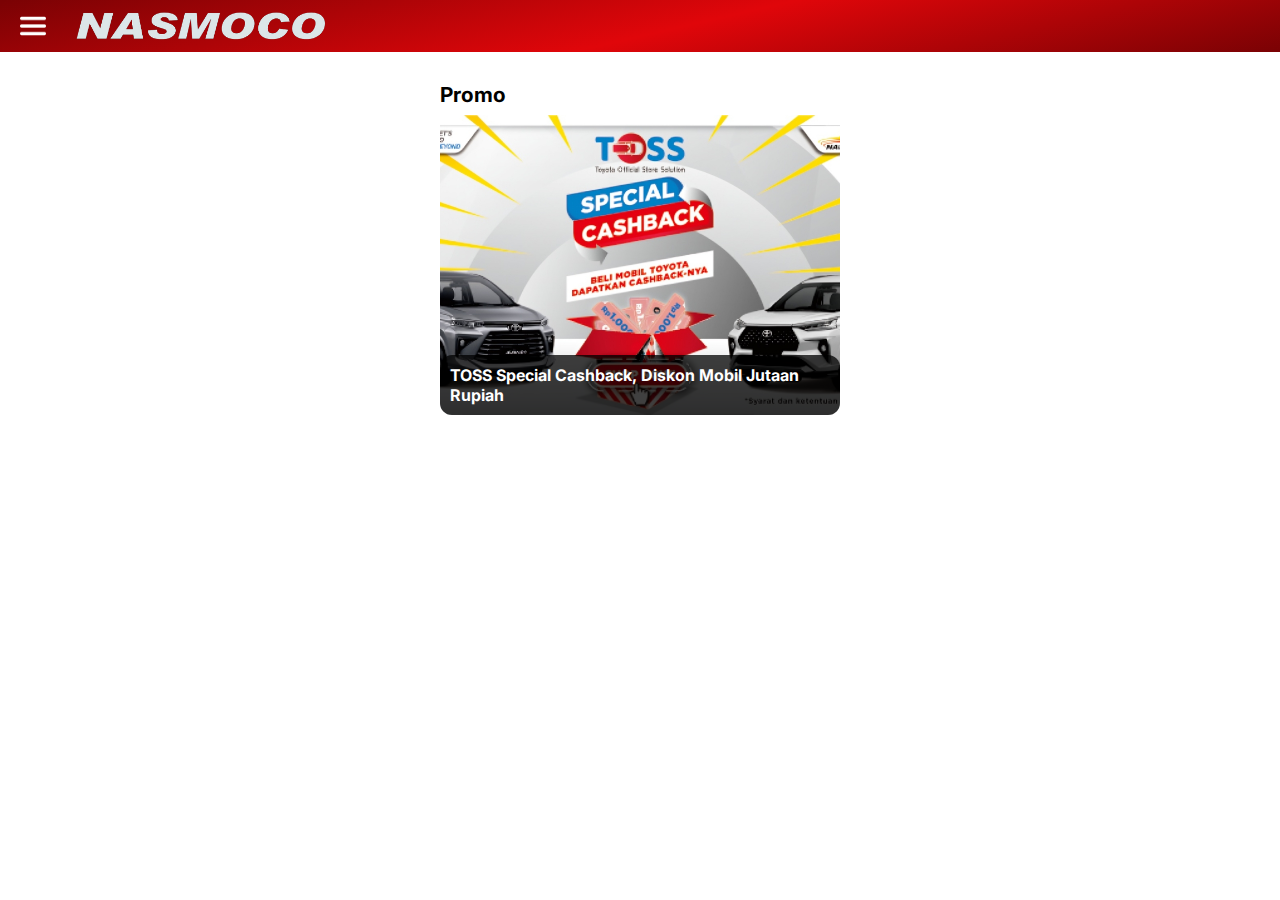
<file: index.html>
<!DOCTYPE html>
<html lang="en">

<head>
    <meta charset="UTF-8">
    <meta name="viewport" content="width=device-width, initial-scale=1.0">
    <script src="https://ajax.googleapis.com/ajax/libs/jquery/3.6.1/jquery.min.js"></script>
    <link rel="stylesheet" href="https://fonts.googleapis.com/css?family=Inter">
    <link rel="shortcut icon" href="asset/nasmoco-icon.jpg" type="image/x-icon">
    <link rel="stylesheet" href="css/main.css">
    <link rel="stylesheet" href="css/index.css">
    <title>Halaman Utama</title>
</head>

<body>

    <!-- NAV & TOP BAR -->
    <div class="top-bar">
        <img class="icon-top-bar" id="btn-nav" src="asset/icon/menu.png" alt="icon">
        <img class="logo-top-bar" src="asset/logo-nasmoco-white.png" alt="logo-nasmoco-white">
    </div>

    <div id="nav-wrapper">
        <nav id="nav">
            <div class="nav-banner">
                <h4>John Doe</h4>
            </div>
            <div class="nav-button-wrap">
                <a href="index.html">
                    <img src="asset/icon/home.png" alt="icon">
                    <h5>Halaman Utama</h5>
                </a>
                <a href="berita.html">
                    <img src="asset/icon/newspaper.png" alt="icon">
                    <h5>Berita Nasmoco</h5>
                </a>
                <a href="penjualan.html">
                    <img src="asset/icon/shop.png" alt="icon">
                    <h5>Penjualan</h5>
                </a>
                <a href="bengkel.html">
                    <img src="asset/icon/tools.png" alt="icon">
                    <h5>Bengkel</h5>
                </a>
            </div>
            <div class="nav-button-wrap">
                <h4>Kotak Masuk</h4>
                <a href="#">
                    <img src="asset/icon/comment-alt.png" alt="icon">
                    <h5>Inbox Notifikasi</h5>
                </a>
                <a href="#">
                    <img src="asset/icon/car.png" alt="icon">
                    <h5>Booking</h5>
                </a>
                <a href="#">
                    <img src="asset/icon/wrench-alt.png" alt="icon">
                    <h5>Progress Servis</h5>
                </a>
                <a href="#">
                    <img src="asset/icon/tags.png" alt="icon">
                    <h5>Pengingat Promo</h5>
                </a>
                <a href="#">
                    <img src="asset/icon/time-past.png" alt="icon">
                    <h5>Pengingat Servis</h5>
                </a>
                <a href="#">
                    <img src="asset/icon/book.png" alt="icon">
                    <h5>Ulasan</h5>
                </a>
            </div>
            <div class="nav-button-wrap">
                <h4>Kamus Toyota</h4>
                <a href="sales.html">
                    <img src="asset/icon/book-alt.png" alt="icon">
                    <h5>Sales</h5>
                </a>
                <a href="after-sales.html">
                    <img src="asset/icon/book-alt.png" alt="icon">
                    <h5>After Sales</h5>
                </a>
            </div>
            <div class="nav-button-wrap">
                <a href="#">
                    <img src="asset/icon/share.png" alt="icon">
                    <h5>Media Sosial</h5>
                </a>
            </div>
            <div class="nav-button-wrap">
                <a href="#">
                    <img src="asset/icon/settings.png" alt="icon">
                    <h5>Pengaturan</h5>
                </a>
            </div>
            <div class="nav-button-wrap">
                <a href="#">
                    <img src="asset/icon/exit.png" alt="icon">
                    <h5>Keluar</h5>
                </a>
            </div>
        </nav>
    </div>
<!-- END NAV & TOP BAR -->

    <div class="content">
        <div class="title-banner">
            <h3>Promo</h3>
        </div>
        <div class="banner" style="background-image: url('asset/promo.png');">
            <h4>TOSS Special Cashback, Diskon Mobil Jutaan Rupiah</h4>
        </div>
    </div>



    <script src="js/script.js"></script>
</body>

</html>
</file>
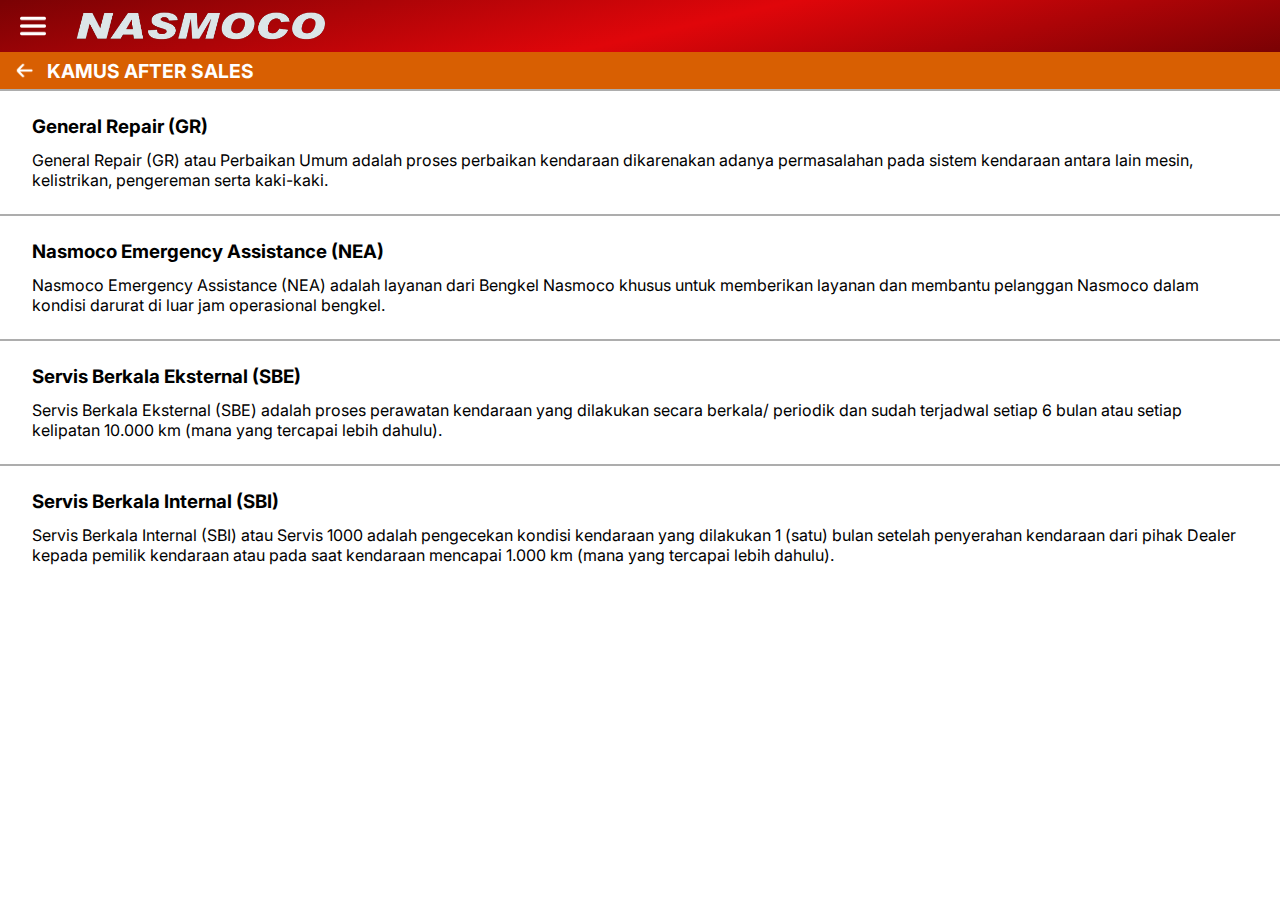
<file: after-sales.html>
<!DOCTYPE html>
<html lang="en">

<head>
    <meta charset="UTF-8">
    <meta name="viewport" content="width=device-width, initial-scale=1.0">
    <script src="https://ajax.googleapis.com/ajax/libs/jquery/3.6.1/jquery.min.js"></script>
    <link rel="stylesheet" href="https://fonts.googleapis.com/css?family=Inter">
    <link rel="shortcut icon" href="asset/nasmoco-icon.jpg" type="image/x-icon">
    <link rel="stylesheet" href="css/main.css">
    <link rel="stylesheet" href="css/sales.css">
    <title>Kamus After Sales</title>
</head>

<body>

    <!-- ====== NAV & TOP BAR ======= -->
    <div class="top-bar">
        <img class="icon-top-bar" id="btn-nav" src="asset/icon/menu.png" alt="icon">
        <img class="logo-top-bar" src="asset/logo-nasmoco-white.png" alt="logo-nasmoco-white">
    </div>
    <div class="button-back">
        <a href="index.html"><img src="asset/icon/arrow-left.png" alt="icon"></a>
        <h3>KAMUS AFTER SALES</h3>
    </div>

    <div id="nav-wrapper">
        <nav id="nav">
            <div class="nav-banner">
                <h4>John Doe</h4>
            </div>
            <div class="nav-button-wrap">
                <a href="index.html">
                    <img src="asset/icon/home.png" alt="icon">
                    <h5>Daftar Harga</h5>
                </a>
                <a href="berita.html">
                    <img src="asset/icon/newspaper.png" alt="icon">
                    <h5>Berita Nasmoco</h5>
                </a>
                <a href="penjualan.html">
                    <img src="asset/icon/shop.png" alt="icon">
                    <h5>Penjualan</h5>
                </a>
                <a href="bengkel.html">
                    <img src="asset/icon/tools.png" alt="icon">
                    <h5>Bengkel</h5>
                </a>
            </div>
            <div class="nav-button-wrap">
                <h4>Kotak Masuk</h4>
                <a href="#">
                    <img src="asset/icon/comment-alt.png" alt="icon">
                    <h5>Inbox Notifikasi</h5>
                </a>
                <a href="#">
                    <img src="asset/icon/car.png" alt="icon">
                    <h5>Booking</h5>
                </a>
                <a href="#">
                    <img src="asset/icon/wrench-alt.png" alt="icon">
                    <h5>Progress Servis</h5>
                </a>
                <a href="#">
                    <img src="asset/icon/tags.png" alt="icon">
                    <h5>Pengingat Promo</h5>
                </a>
                <a href="#">
                    <img src="asset/icon/time-past.png" alt="icon">
                    <h5>Pengingat Servis</h5>
                </a>
                <a href="#">
                    <img src="asset/icon/book.png" alt="icon">
                    <h5>Ulasan</h5>
                </a>
            </div>
            <div class="nav-button-wrap">
                <h4>Kamus Toyota</h4>
                <a href="sales.html">
                    <img src="asset/icon/book-alt.png" alt="icon">
                    <h5>Sales</h5>
                </a>
                <a href="after-sales.html">
                    <img src="asset/icon/book-alt.png" alt="icon">
                    <h5>After Sales</h5>
                </a>
            </div>
            <div class="nav-button-wrap">
                <a href="#">
                    <img src="asset/icon/share.png" alt="icon">
                    <h5>Media Sosial</h5>
                </a>
            </div>
            <div class="nav-button-wrap">
                <a href="#">
                    <img src="asset/icon/settings.png" alt="icon">
                    <h5>Pengaturan</h5>
                </a>
            </div>
            <div class="nav-button-wrap">
                <a href="#">
                    <img src="asset/icon/exit.png" alt="icon">
                    <h5>Keluar</h5>
                </a>
            </div>
        </nav>
    </div>
    <!-- ======= END NAV & TOP BAR ======= -->

    <div>
        <div class="info-wrap">
            <h3>General Repair (GR)</h3>
            <p>General Repair (GR) atau Perbaikan Umum adalah proses perbaikan kendaraan dikarenakan adanya permasalahan pada sistem kendaraan antara lain mesin, kelistrikan, pengereman serta kaki-kaki.</p>
        </div>
        <div class="info-wrap">
            <h3>Nasmoco Emergency Assistance (NEA)</h3>
            <p>Nasmoco Emergency Assistance (NEA) adalah layanan dari Bengkel Nasmoco khusus untuk memberikan layanan dan membantu pelanggan Nasmoco dalam kondisi darurat di luar jam operasional bengkel.</p>
        </div>
        <div class="info-wrap">
            <h3>Servis Berkala Eksternal (SBE)</h3>
            <p>Servis Berkala Eksternal (SBE) adalah proses perawatan kendaraan yang dilakukan secara berkala/ periodik dan sudah terjadwal setiap 6 bulan atau setiap kelipatan 10.000 km (mana yang tercapai lebih dahulu).</p>
        </div>
        <div class="info-wrap">
            <h3>Servis Berkala Internal (SBI)</h3>
            <p>Servis Berkala Internal (SBI) atau Servis 1000 adalah pengecekan kondisi kendaraan yang dilakukan 1 (satu) bulan setelah penyerahan kendaraan dari pihak Dealer kepada pemilik kendaraan atau pada saat kendaraan mencapai 1.000 km (mana yang tercapai lebih dahulu).</p>
        </div>
    </div>



    <script src="js/script.js"></script>
</body>

</html>
</file>
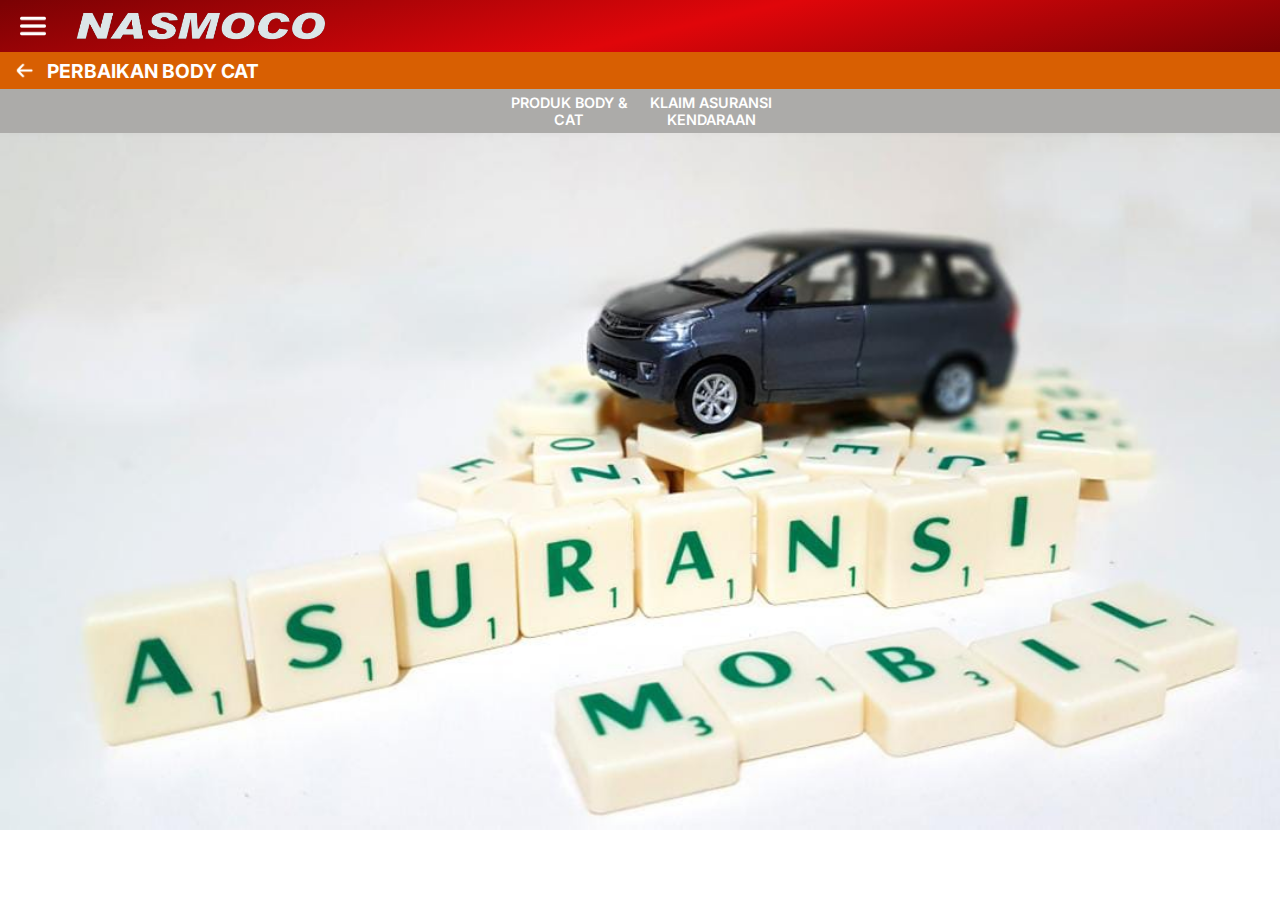
<file: asuransi.html>
<!DOCTYPE html>
<html lang="en">

<head>
    <meta charset="UTF-8">
    <meta name="viewport" content="width=device-width, initial-scale=1.0">
    <script src="https://ajax.googleapis.com/ajax/libs/jquery/3.6.1/jquery.min.js"></script>
    <link rel="stylesheet" href="https://fonts.googleapis.com/css?family=Inter">
    <link rel="shortcut icon" href="asset/nasmoco-icon.jpg" type="image/x-icon">
    <link rel="stylesheet" href="css/main.css">
    <link rel="stylesheet" href="css/perbaikan-body-cat.css">
    <title>Asuransi Kendaraan</title>
</head>

<body>

    <!-- ====== NAV & TOP BAR ======= -->
    <div class="top-bar">
        <img class="icon-top-bar" id="btn-nav" src="asset/icon/menu.png" alt="icon">
        <img class="logo-top-bar" src="asset/logo-nasmoco-white.png" alt="logo-nasmoco-white">
    </div>
    <div class="button-back">
        <a href="bengkel.html"><img src="asset/icon/arrow-left.png" alt="icon"></a>
        <h3>PERBAIKAN BODY CAT</h3>
    </div>
    <div class="menu-wrap">
        <a href="perbaikan-body-cat.html">PRODUK BODY & CAT</a>
        <a href="asuransi.html">KLAIM ASURANSI KENDARAAN</a>
    </div>

    <div id="nav-wrapper">
        <nav id="nav">
            <div class="nav-banner">
                <h4>John Doe</h4>
            </div>
            <div class="nav-button-wrap">
                <a href="index.html">
                    <img src="asset/icon/home.png" alt="icon">
                    <h5>Daftar Harga</h5>
                </a>
                <a href="berita.html">
                    <img src="asset/icon/newspaper.png" alt="icon">
                    <h5>Berita Nasmoco</h5>
                </a>
                <a href="penjualan.html">
                    <img src="asset/icon/shop.png" alt="icon">
                    <h5>Penjualan</h5>
                </a>
                <a href="bengkel.html">
                    <img src="asset/icon/tools.png" alt="icon">
                    <h5>Bengkel</h5>
                </a>
            </div>
            <div class="nav-button-wrap">
                <h4>Kotak Masuk</h4>
                <a href="#">
                    <img src="asset/icon/comment-alt.png" alt="icon">
                    <h5>Inbox Notifikasi</h5>
                </a>
                <a href="#">
                    <img src="asset/icon/car.png" alt="icon">
                    <h5>Booking</h5>
                </a>
                <a href="#">
                    <img src="asset/icon/wrench-alt.png" alt="icon">
                    <h5>Progress Servis</h5>
                </a>
                <a href="#">
                    <img src="asset/icon/tags.png" alt="icon">
                    <h5>Pengingat Promo</h5>
                </a>
                <a href="#">
                    <img src="asset/icon/time-past.png" alt="icon">
                    <h5>Pengingat Servis</h5>
                </a>
                <a href="#">
                    <img src="asset/icon/book.png" alt="icon">
                    <h5>Ulasan</h5>
                </a>
            </div>
            <div class="nav-button-wrap">
                <h4>Kamus Toyota</h4>
                <a href="sales.html">
                    <img src="asset/icon/book-alt.png" alt="icon">
                    <h5>Sales</h5>
                </a>
                <a href="after-sales.html">
                    <img src="asset/icon/book-alt.png" alt="icon">
                    <h5>After Sales</h5>
                </a>
            </div>
            <div class="nav-button-wrap">
                <a href="#">
                    <img src="asset/icon/share.png" alt="icon">
                    <h5>Media Sosial</h5>
                </a>
            </div>
            <div class="nav-button-wrap">
                <a href="#">
                    <img src="asset/icon/settings.png" alt="icon">
                    <h5>Pengaturan</h5>
                </a>
            </div>
            <div class="nav-button-wrap">
                <a href="#">
                    <img src="asset/icon/exit.png" alt="icon">
                    <h5>Keluar</h5>
                </a>
            </div>
        </nav>
    </div>
    <!-- ======= END NAV & TOP BAR ======= -->

    <div>
            <img class="banner" src="asset/banner-asuransi.jpg" alt="banner">
    </div>



    <script src="js/script.js"></script>
</body>

</html>
</file>
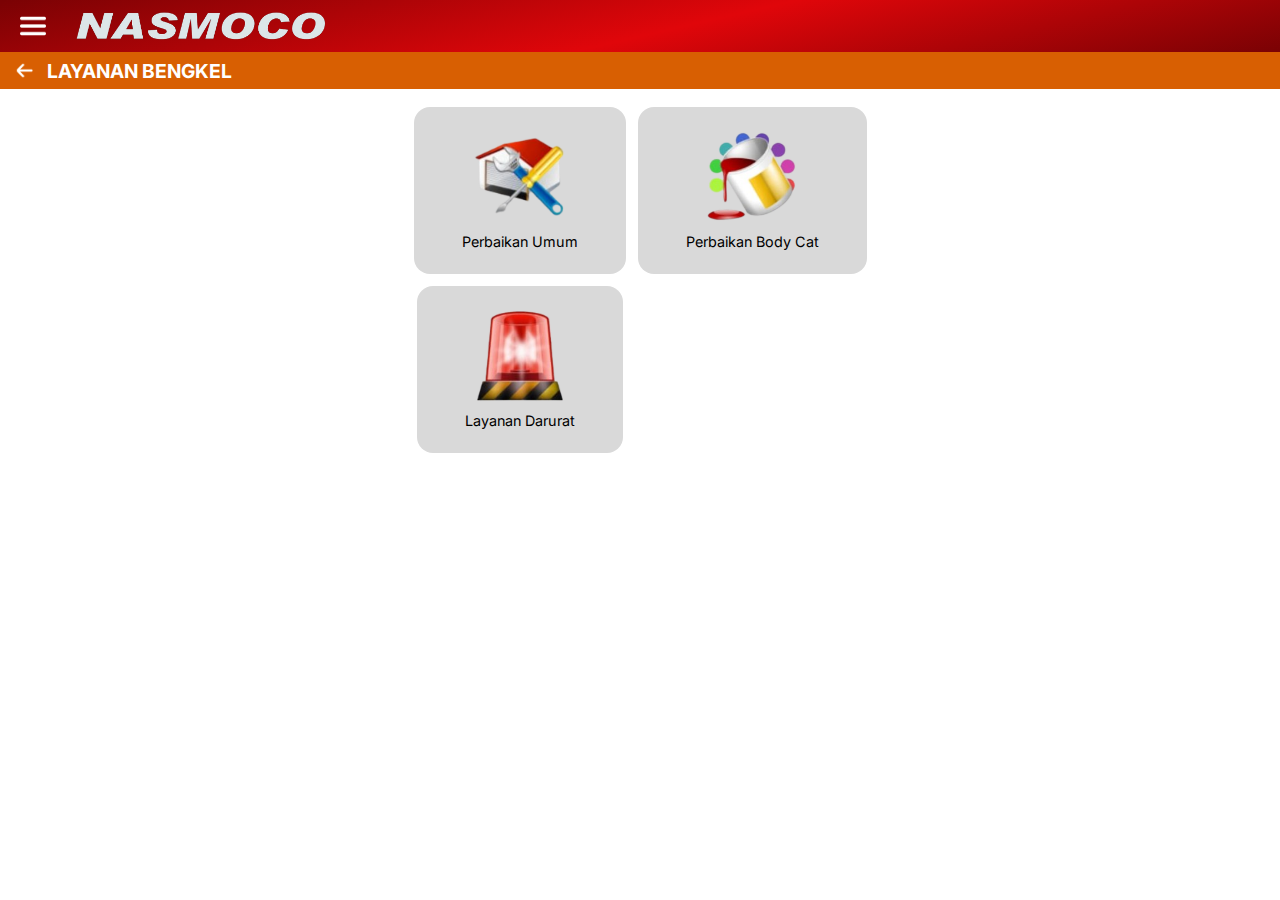
<file: bengkel.html>
<!DOCTYPE html>
<html lang="en">

<head>
    <meta charset="UTF-8">
    <meta name="viewport" content="width=device-width, initial-scale=1.0">
    <script src="https://ajax.googleapis.com/ajax/libs/jquery/3.6.1/jquery.min.js"></script>
    <link rel="stylesheet" href="https://fonts.googleapis.com/css?family=Inter">
    <link rel="shortcut icon" href="asset/nasmoco-icon.jpg" type="image/x-icon">
    <link rel="stylesheet" href="css/main.css">
    <link rel="stylesheet" href="css/bengkel.css">
    <title>Bengkel</title>
</head>

<body>

    <!-- NAV & TOP BAR -->
        <div class="top-bar">
            <img class="icon-top-bar" id="btn-nav" src="asset/icon/menu.png" alt="icon">
            <img class="logo-top-bar" src="asset/logo-nasmoco-white.png" alt="logo-nasmoco-white">
        </div>
        <div class="button-back">
            <a href="index.html"><img src="asset/icon/arrow-left.png" alt="icon"></a>
            <h3>LAYANAN BENGKEL</h3>
        </div>

        <div id="nav-wrapper">
            <nav id="nav">
                <div class="nav-banner">
                    <h4>John Doe</h4>
                </div>
                <div class="nav-button-wrap">
                    <a href="index.html">
                        <img src="asset/icon/home.png" alt="icon">
                        <h5>Halaman Utama</h5>
                    </a>
                    <a href="berita.html">
                        <img src="asset/icon/newspaper.png" alt="icon">
                        <h5>Berita Nasmoco</h5>
                    </a>
                    <a href="penjualan.html">
                        <img src="asset/icon/shop.png" alt="icon">
                        <h5>Penjualan</h5>
                    </a>
                    <a href="bengkel.html">
                        <img src="asset/icon/tools.png" alt="icon">
                        <h5>Bengkel</h5>
                    </a>
                </div>
                <div class="nav-button-wrap">
                    <h4>Kotak Masuk</h4>
                    <a href="#">
                        <img src="asset/icon/comment-alt.png" alt="icon">
                        <h5>Inbox Notifikasi</h5>
                    </a>
                    <a href="#">
                        <img src="asset/icon/car.png" alt="icon">
                        <h5>Booking</h5>
                    </a>
                    <a href="#">
                        <img src="asset/icon/wrench-alt.png" alt="icon">
                        <h5>Progress Servis</h5>
                    </a>
                    <a href="#">
                        <img src="asset/icon/tags.png" alt="icon">
                        <h5>Pengingat Promo</h5>
                    </a>
                    <a href="#">
                        <img src="asset/icon/time-past.png" alt="icon">
                        <h5>Pengingat Servis</h5>
                    </a>
                    <a href="#">
                        <img src="asset/icon/book.png" alt="icon">
                        <h5>Ulasan</h5>
                    </a>
                </div>
                <div class="nav-button-wrap">
                    <h4>Kamus Toyota</h4>
                    <a href="sales.html">
                        <img src="asset/icon/book-alt.png" alt="icon">
                        <h5>Sales</h5>
                    </a>
                    <a href="after-sales.html">
                        <img src="asset/icon/book-alt.png" alt="icon">
                        <h5>After Sales</h5>
                    </a>
                </div>
                <div class="nav-button-wrap">
                    <a href="#">
                        <img src="asset/icon/share.png" alt="icon">
                        <h5>Media Sosial</h5>
                    </a>
                </div>
                <div class="nav-button-wrap">
                    <a href="#">
                        <img src="asset/icon/settings.png" alt="icon">
                        <h5>Pengaturan</h5>
                    </a>
                </div>
                <div class="nav-button-wrap">
                    <a href="#">
                        <img src="asset/icon/exit.png" alt="icon">
                        <h5>Keluar</h5>
                    </a>
                </div>
            </nav>
        </div>
    <!-- END NAV & TOP BAR -->
    
        <!-- CONTENT -->
        
        <div class="button-pack">
            <a href="perbaikan-umum.html">
                <img src="asset/icon/perbaikan.png" alt="icon">
                <h4>Perbaikan Umum</h4>
            </a>
            <a href="perbaikan-body-cat.html">
                <img src="asset/icon/bodycat.png" alt="icon">
                <h4>Perbaikan Body Cat</h4>
            </a>
            <a href="#">
                <img src="asset/icon/darurat.png" alt="icon">
                <h4>Layanan Darurat</h4>
            </a>
        </div>
        
        <!-- END CONTENT -->
        

    <script src="js/script.js"></script>
</body>

</html>
</file>
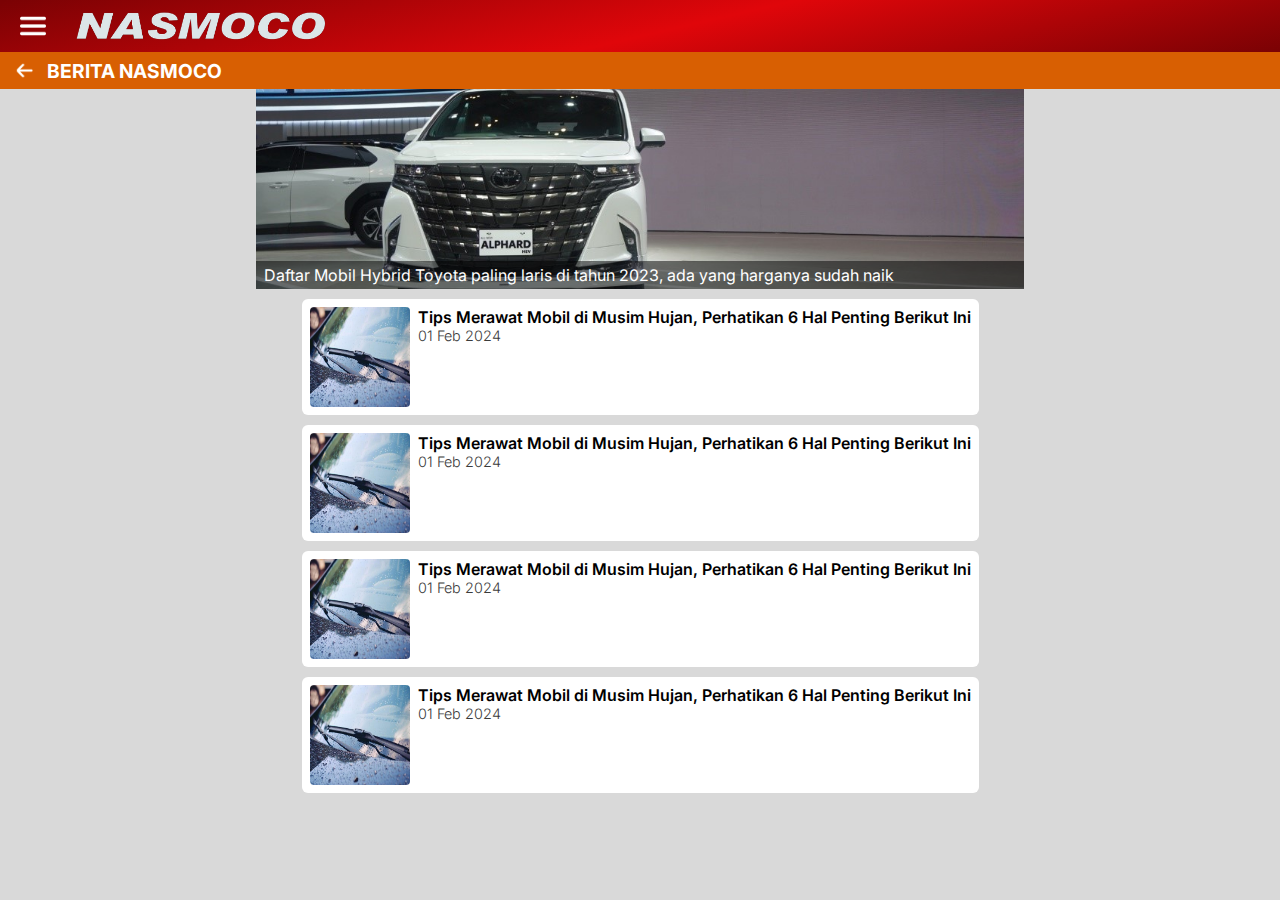
<file: berita.html>
<!DOCTYPE html>
<html lang="en">

<head>
    <meta charset="UTF-8">
    <meta name="viewport" content="width=device-width, initial-scale=1.0">
    <script src="https://ajax.googleapis.com/ajax/libs/jquery/3.6.1/jquery.min.js"></script>
    <link rel="stylesheet" href="https://fonts.googleapis.com/css?family=Inter">
    <link rel="shortcut icon" href="asset/nasmoco-icon.jpg" type="image/x-icon">
    <link rel="stylesheet" href="css/main.css">
    <link rel="stylesheet" href="css/berita.css">
    <title>Berita Nasmoco</title>
</head>

<body>

    <!-- NAV & TOP BAR -->
    <div class="top-bar">
        <img class="icon-top-bar" id="btn-nav" src="asset/icon/menu.png" alt="icon">
        <img class="logo-top-bar" src="asset/logo-nasmoco-white.png" alt="logo-nasmoco-white">
    </div>
    <div class="button-back">
        <a href="index.html"><img src="asset/icon/arrow-left.png" alt="icon"></a>
        <h3>BERITA NASMOCO</h3>
    </div>

    <div id="nav-wrapper">
        <nav id="nav">
            <div class="nav-banner">
                <h4>John Doe</h4>
            </div>
            <div class="nav-button-wrap">
                <a href="index.html">
                    <img src="asset/icon/home.png" alt="icon">
                    <h5>Halaman Utama</h5>
                </a>
                <a href="berita.html">
                    <img src="asset/icon/newspaper.png" alt="icon">
                    <h5>Berita Nasmoco</h5>
                </a>
                <a href="penjualan.html">
                    <img src="asset/icon/shop.png" alt="icon">
                    <h5>Penjualan</h5>
                </a>
                <a href="bengkel.html">
                    <img src="asset/icon/tools.png" alt="icon">
                    <h5>Bengkel</h5>
                </a>
            </div>
            <div class="nav-button-wrap">
                <h4>Kotak Masuk</h4>
                <a href="#">
                    <img src="asset/icon/comment-alt.png" alt="icon">
                    <h5>Inbox Notifikasi</h5>
                </a>
                <a href="#">
                    <img src="asset/icon/car.png" alt="icon">
                    <h5>Booking</h5>
                </a>
                <a href="#">
                    <img src="asset/icon/wrench-alt.png" alt="icon">
                    <h5>Progress Servis</h5>
                </a>
                <a href="#">
                    <img src="asset/icon/tags.png" alt="icon">
                    <h5>Pengingat Promo</h5>
                </a>
                <a href="#">
                    <img src="asset/icon/time-past.png" alt="icon">
                    <h5>Pengingat Servis</h5>
                </a>
                <a href="#">
                    <img src="asset/icon/book.png" alt="icon">
                    <h5>Ulasan</h5>
                </a>
            </div>
            <div class="nav-button-wrap">
                <h4>Kamus Toyota</h4>
                <a href="sales.html">
                    <img src="asset/icon/book-alt.png" alt="icon">
                    <h5>Sales</h5>
                </a>
                <a href="after-sales.html">
                    <img src="asset/icon/book-alt.png" alt="icon">
                    <h5>After Sales</h5>
                </a>
            </div>
            <div class="nav-button-wrap">
                <a href="#">
                    <img src="asset/icon/share.png" alt="icon">
                    <h5>Media Sosial</h5>
                </a>
            </div>
            <div class="nav-button-wrap">
                <a href="#">
                    <img src="asset/icon/settings.png" alt="icon">
                    <h5>Pengaturan</h5>
                </a>
            </div>
            <div class="nav-button-wrap">
                <a href="#">
                    <img src="asset/icon/exit.png" alt="icon">
                    <h5>Keluar</h5>
                </a>
            </div>
        </nav>
    </div>
    <!-- END NAV & TOP BAR -->

    <!-- CONTENT -->

    <div class="content">

        <div class="banner" style="background-image: url('asset/banner-berita.jpg');">
            <h4>Daftar Mobil Hybrid Toyota paling laris di tahun 2023, ada yang harganya sudah naik</h4>
        </div>

        <div class="berita-wrap">
            <a href="view-berita.html" class="berita">
                <img src="asset/berita1.jpg" alt="thumbnail">
                <div>
                    <h4>Tips Merawat Mobil di Musim Hujan, Perhatikan 6 Hal Penting Berikut Ini</h4>
                    <h6>01 Feb 2024</h6>
                </div>
            </a>

            <a href="view-berita.html" class="berita">
                <img src="asset/berita1.jpg" alt="thumbnail">
                <div>
                    <h4>Tips Merawat Mobil di Musim Hujan, Perhatikan 6 Hal Penting Berikut Ini</h4>
                    <h6>01 Feb 2024</h6>
                </div>
            </a>

            <a href="view-berita.html" class="berita">
                <img src="asset/berita1.jpg" alt="thumbnail">
                <div>
                    <h4>Tips Merawat Mobil di Musim Hujan, Perhatikan 6 Hal Penting Berikut Ini</h4>
                    <h6>01 Feb 2024</h6>
                </div>
            </a>

            <a href="view-berita.html" class="berita">
                <img src="asset/berita1.jpg" alt="thumbnail">
                <div>
                    <h4>Tips Merawat Mobil di Musim Hujan, Perhatikan 6 Hal Penting Berikut Ini</h4>
                    <h6>01 Feb 2024</h6>
                </div>
            </a>
        </div>

    </div>

    <!-- END CONTENT -->


    <script src="js/script.js"></script>
</body>

</html>
</file>
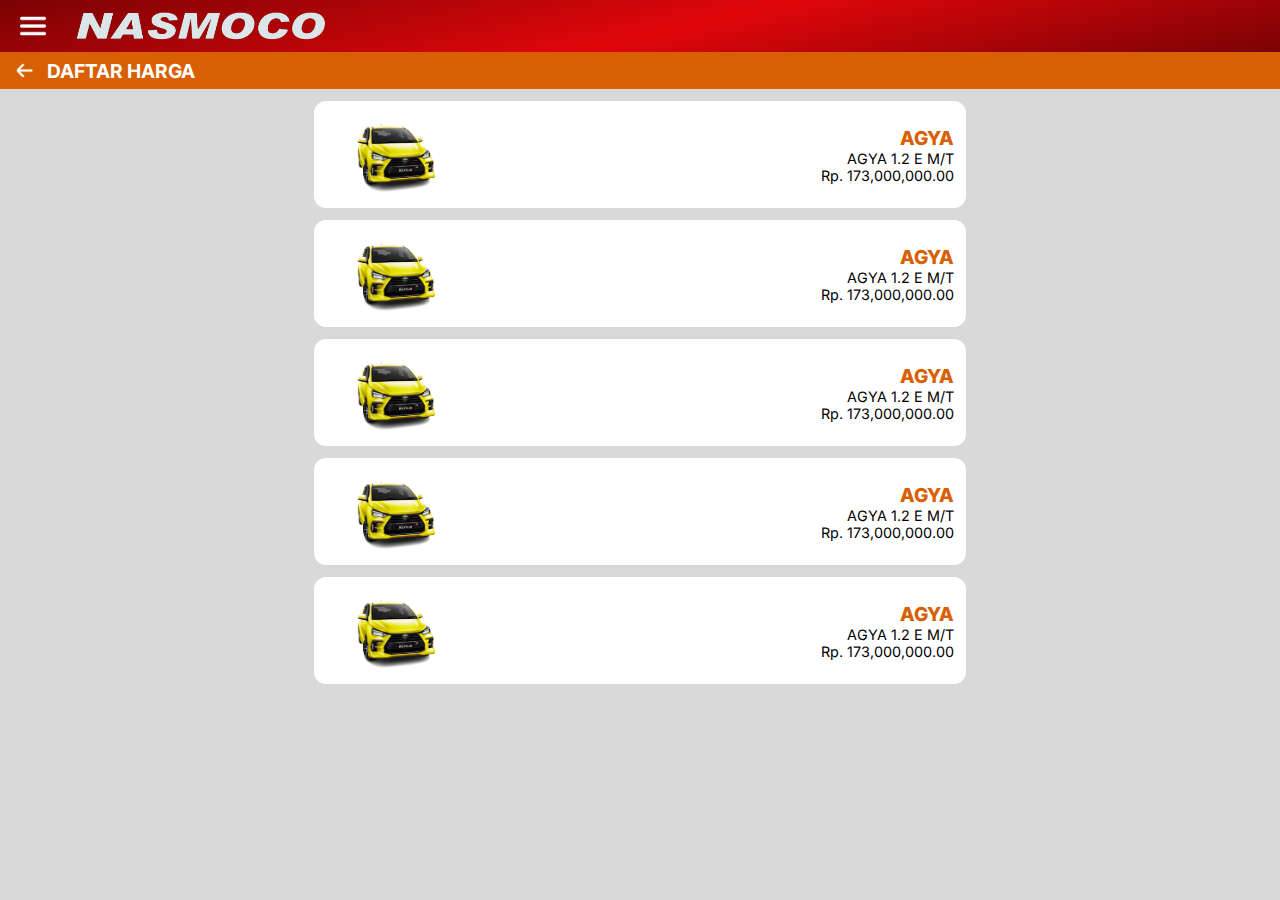
<file: daftar-harga.html>
<!DOCTYPE html>
<html lang="en">

<head>
    <meta charset="UTF-8">
    <meta name="viewport" content="width=device-width, initial-scale=1.0">
    <script src="https://ajax.googleapis.com/ajax/libs/jquery/3.6.1/jquery.min.js"></script>
    <link rel="stylesheet" href="https://fonts.googleapis.com/css?family=Inter">
    <link rel="shortcut icon" href="asset/nasmoco-icon.jpg" type="image/x-icon">
    <link rel="stylesheet" href="css/main.css">
    <link rel="stylesheet" href="css/daftar-harga.css">
    <title>Daftar Harga</title>
</head>

<body>

    <!-- NAV & TOP BAR -->
    <div class="top-bar">
        <img class="icon-top-bar" id="btn-nav" src="asset/icon/menu.png" alt="icon">
        <img class="logo-top-bar" src="asset/logo-nasmoco-white.png" alt="logo-nasmoco-white">
    </div>
    <div class="button-back">
        <a href="penjualan.html"><img src="asset/icon/arrow-left.png" alt="icon"></a>
        <h3>DAFTAR HARGA</h3>
    </div>

    <div id="nav-wrapper">
        <nav id="nav">
            <div class="nav-banner">
                <h4>John Doe</h4>
            </div>
            <div class="nav-button-wrap">
                <a href="index.html">
                    <img src="asset/icon/home.png" alt="icon">
                    <h5>Daftar Harga</h5>
                </a>
                <a href="berita.html">
                    <img src="asset/icon/newspaper.png" alt="icon">
                    <h5>Berita Nasmoco</h5>
                </a>
                <a href="penjualan.html">
                    <img src="asset/icon/shop.png" alt="icon">
                    <h5>Penjualan</h5>
                </a>
                <a href="bengkel.html">
                    <img src="asset/icon/tools.png" alt="icon">
                    <h5>Bengkel</h5>
                </a>
            </div>
            <div class="nav-button-wrap">
                <h4>Kotak Masuk</h4>
                <a href="#">
                    <img src="asset/icon/comment-alt.png" alt="icon">
                    <h5>Inbox Notifikasi</h5>
                </a>
                <a href="#">
                    <img src="asset/icon/car.png" alt="icon">
                    <h5>Booking</h5>
                </a>
                <a href="#">
                    <img src="asset/icon/wrench-alt.png" alt="icon">
                    <h5>Progress Servis</h5>
                </a>
                <a href="#">
                    <img src="asset/icon/tags.png" alt="icon">
                    <h5>Pengingat Promo</h5>
                </a>
                <a href="#">
                    <img src="asset/icon/time-past.png" alt="icon">
                    <h5>Pengingat Servis</h5>
                </a>
                <a href="#">
                    <img src="asset/icon/book.png" alt="icon">
                    <h5>Ulasan</h5>
                </a>
            </div>
            <div class="nav-button-wrap">
                <h4>Kamus Toyota</h4>
                <a href="#">
                    <img src="asset/icon/book-alt.png" alt="icon">
                    <h5>Sales</h5>
                </a>
                <a href="#">
                    <img src="asset/icon/book-alt.png" alt="icon">
                    <h5>After Sales</h5>
                </a>
            </div>
            <div class="nav-button-wrap">
                <a href="#">
                    <img src="asset/icon/share.png" alt="icon">
                    <h5>Media Sosial</h5>
                </a>
            </div>
            <div class="nav-button-wrap">
                <a href="#">
                    <img src="asset/icon/settings.png" alt="icon">
                    <h5>Pengaturan</h5>
                </a>
            </div>
            <div class="nav-button-wrap">
                <a href="#">
                    <img src="asset/icon/exit.png" alt="icon">
                    <h5>Keluar</h5>
                </a>
            </div>
        </nav>
    </div>
<!-- END NAV & TOP BAR -->

    <div class="content">
        <div class="harga-wrap">
            <img src="asset/agya.png" alt="car">
            <div>
                <h3>AGYA</h3>
                <h4>AGYA 1.2 E M/T</h4>
                <h4>Rp. 173,000,000.00</h4>
            </div>
        </div>

        <div class="harga-wrap">
            <img src="asset/agya.png" alt="car">
            <div>
                <h3>AGYA</h3>
                <h4>AGYA 1.2 E M/T</h4>
                <h4>Rp. 173,000,000.00</h4>
            </div>
        </div>

        <div class="harga-wrap">
            <img src="asset/agya.png" alt="car">
            <div>
                <h3>AGYA</h3>
                <h4>AGYA 1.2 E M/T</h4>
                <h4>Rp. 173,000,000.00</h4>
            </div>
        </div>

        <div class="harga-wrap">
            <img src="asset/agya.png" alt="car">
            <div>
                <h3>AGYA</h3>
                <h4>AGYA 1.2 E M/T</h4>
                <h4>Rp. 173,000,000.00</h4>
            </div>
        </div>

        <div class="harga-wrap">
            <img src="asset/agya.png" alt="car">
            <div>
                <h3>AGYA</h3>
                <h4>AGYA 1.2 E M/T</h4>
                <h4>Rp. 173,000,000.00</h4>
            </div>
        </div>
    </div>



    <script src="js/script.js"></script>
</body>

</html>
</file>
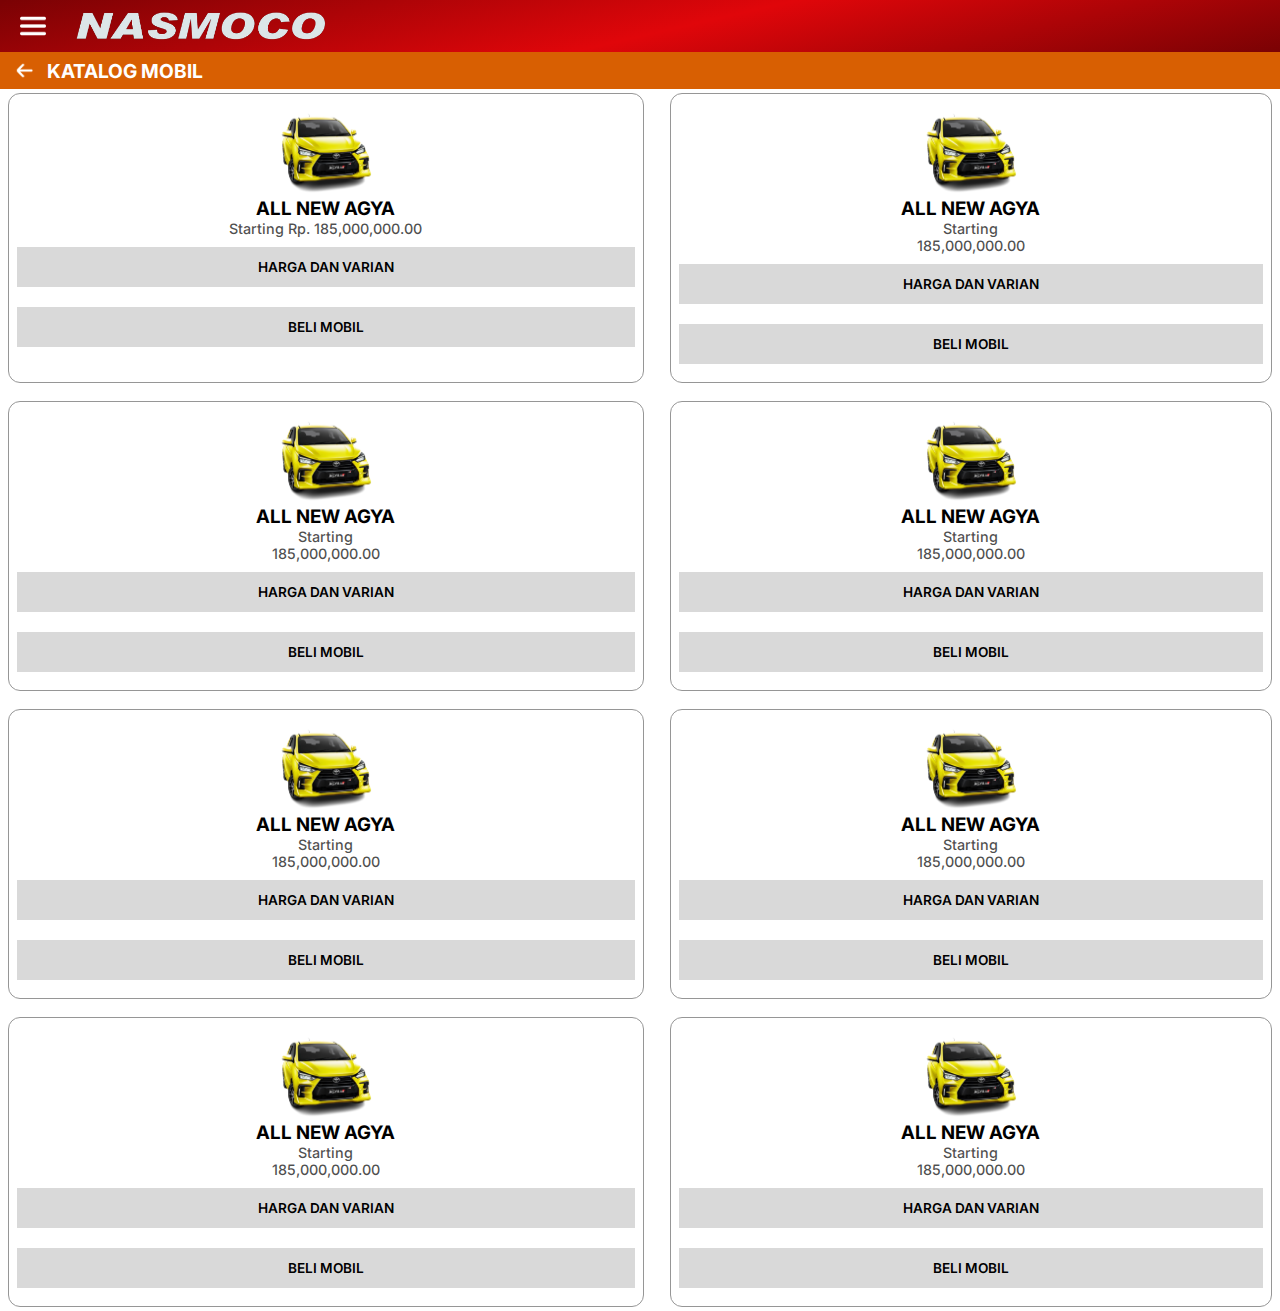
<file: katalog.html>
<!DOCTYPE html>
<html lang="en">

<head>
    <meta charset="UTF-8">
    <meta name="viewport" content="width=device-width, initial-scale=1.0">
    <script src="https://ajax.googleapis.com/ajax/libs/jquery/3.6.1/jquery.min.js"></script>
    <link rel="stylesheet" href="https://fonts.googleapis.com/css?family=Inter">
    <link rel="shortcut icon" href="asset/nasmoco-icon.jpg" type="image/x-icon">
    <link rel="stylesheet" href="css/main.css">
    <link rel="stylesheet" href="css/katalog.css">
    <title>Katalog Mobil</title>
</head>

<body>

    <!-- NAV & TOP BAR -->
    <div class="top-bar">
        <img class="icon-top-bar" id="btn-nav" src="asset/icon/menu.png" alt="icon">
        <img class="logo-top-bar" src="asset/logo-nasmoco-white.png" alt="logo-nasmoco-white">
    </div>
    <div class="button-back">
        <a href="penjualan.html"><img src="asset/icon/arrow-left.png" alt="icon"></a>
        <h3>KATALOG MOBIL</h3>
    </div>

    <div id="nav-wrapper">
        <nav id="nav">
            <div class="nav-banner">
                <h4>John Doe</h4>
            </div>
            <div class="nav-button-wrap">
                <a href="index.html">
                    <img src="asset/icon/home.png" alt="icon">
                    <h5>Daftar Harga</h5>
                </a>
                <a href="berita.html">
                    <img src="asset/icon/newspaper.png" alt="icon">
                    <h5>Berita Nasmoco</h5>
                </a>
                <a href="penjualan.html">
                    <img src="asset/icon/shop.png" alt="icon">
                    <h5>Penjualan</h5>
                </a>
                <a href="bengkel.html">
                    <img src="asset/icon/tools.png" alt="icon">
                    <h5>Bengkel</h5>
                </a>
            </div>
            <div class="nav-button-wrap">
                <h4>Kotak Masuk</h4>
                <a href="#">
                    <img src="asset/icon/comment-alt.png" alt="icon">
                    <h5>Inbox Notifikasi</h5>
                </a>
                <a href="#">
                    <img src="asset/icon/car.png" alt="icon">
                    <h5>Booking</h5>
                </a>
                <a href="#">
                    <img src="asset/icon/wrench-alt.png" alt="icon">
                    <h5>Progress Servis</h5>
                </a>
                <a href="#">
                    <img src="asset/icon/tags.png" alt="icon">
                    <h5>Pengingat Promo</h5>
                </a>
                <a href="#">
                    <img src="asset/icon/time-past.png" alt="icon">
                    <h5>Pengingat Servis</h5>
                </a>
                <a href="#">
                    <img src="asset/icon/book.png" alt="icon">
                    <h5>Ulasan</h5>
                </a>
            </div>
            <div class="nav-button-wrap">
                <h4>Kamus Toyota</h4>
                <a href="sales.html">
                    <img src="asset/icon/book-alt.png" alt="icon">
                    <h5>Sales</h5>
                </a>
                <a href="after-sales.html">
                    <img src="asset/icon/book-alt.png" alt="icon">
                    <h5>After Sales</h5>
                </a>
            </div>
            <div class="nav-button-wrap">
                <a href="#">
                    <img src="asset/icon/share.png" alt="icon">
                    <h5>Media Sosial</h5>
                </a>
            </div>
            <div class="nav-button-wrap">
                <a href="#">
                    <img src="asset/icon/settings.png" alt="icon">
                    <h5>Pengaturan</h5>
                </a>
            </div>
            <div class="nav-button-wrap">
                <a href="#">
                    <img src="asset/icon/exit.png" alt="icon">
                    <h5>Keluar</h5>
                </a>
            </div>
        </nav>
    </div>
<!-- END NAV & TOP BAR -->

    <div class="content">
        <div class="product-wrap">
            <img src="asset/agya.png" alt="car">
            <div>
                <h3>ALL NEW AGYA</h3>
                <h4>Starting Rp. 185,000,000.00</h4>
                <button>HARGA DAN VARIAN</button>
                <button>BELI MOBIL</button>
            </div>
        </div>

        <div class="product-wrap">
            <img src="asset/agya.png" alt="car">
            <div>
                <h3>ALL NEW AGYA</h3>
                <h4>Starting</h4>
                <h4>185,000,000.00</h4>
                <button>HARGA DAN VARIAN</button>
                <button>BELI MOBIL</button>
            </div>
        </div>

        <div class="product-wrap">
            <img src="asset/agya.png" alt="car">
            <div>
                <h3>ALL NEW AGYA</h3>
                <h4>Starting</h4>
                <h4>185,000,000.00</h4>
                <button>HARGA DAN VARIAN</button>
                <button>BELI MOBIL</button>
            </div>
        </div>

        <div class="product-wrap">
            <img src="asset/agya.png" alt="car">
            <div>
                <h3>ALL NEW AGYA</h3>
                <h4>Starting</h4>
                <h4>185,000,000.00</h4>
                <button>HARGA DAN VARIAN</button>
                <button>BELI MOBIL</button>
            </div>
        </div>

        <div class="product-wrap">
            <img src="asset/agya.png" alt="car">
            <div>
                <h3>ALL NEW AGYA</h3>
                <h4>Starting</h4>
                <h4>185,000,000.00</h4>
                <button>HARGA DAN VARIAN</button>
                <button>BELI MOBIL</button>
            </div>
        </div>

        <div class="product-wrap">
            <img src="asset/agya.png" alt="car">
            <div>
                <h3>ALL NEW AGYA</h3>
                <h4>Starting</h4>
                <h4>185,000,000.00</h4>
                <button>HARGA DAN VARIAN</button>
                <button>BELI MOBIL</button>
            </div>
        </div>

        <div class="product-wrap">
            <img src="asset/agya.png" alt="car">
            <div>
                <h3>ALL NEW AGYA</h3>
                <h4>Starting</h4>
                <h4>185,000,000.00</h4>
                <button>HARGA DAN VARIAN</button>
                <button>BELI MOBIL</button>
            </div>
        </div>

        <div class="product-wrap">
            <img src="asset/agya.png" alt="car">
            <div>
                <h3>ALL NEW AGYA</h3>
                <h4>Starting</h4>
                <h4>185,000,000.00</h4>
                <button>HARGA DAN VARIAN</button>
                <button>BELI MOBIL</button>
            </div>
        </div>

    </div>



    <script src="js/script.js"></script>
</body>

</html>
</file>
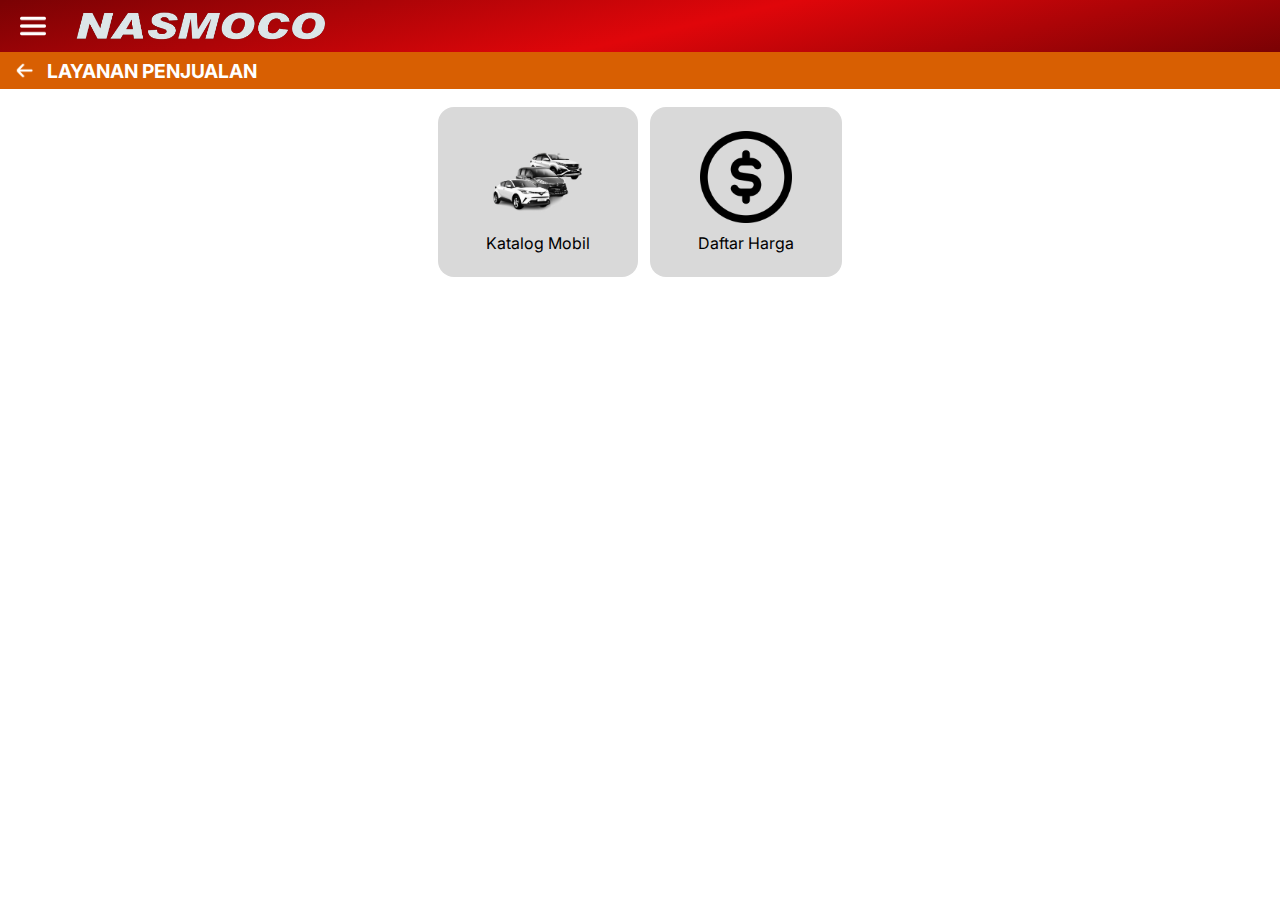
<file: penjualan.html>
<!DOCTYPE html>
<html lang="en">

<head>
    <meta charset="UTF-8">
    <meta name="viewport" content="width=device-width, initial-scale=1.0">
    <script src="https://ajax.googleapis.com/ajax/libs/jquery/3.6.1/jquery.min.js"></script>
    <link rel="stylesheet" href="https://fonts.googleapis.com/css?family=Inter">
    <link rel="shortcut icon" href="asset/nasmoco-icon.jpg" type="image/x-icon">
    <link rel="stylesheet" href="css/main.css">
    <link rel="stylesheet" href="css/penjualan.css">
    <title>Penjualan</title>
</head>

<body>

    <!-- NAV & TOP BAR -->
        <div class="top-bar">
            <img class="icon-top-bar" id="btn-nav" src="asset/icon/menu.png" alt="icon">
            <img class="logo-top-bar" src="asset/logo-nasmoco-white.png" alt="logo-nasmoco-white">
        </div>
        <div class="button-back">
            <a href="index.html"><img src="asset/icon/arrow-left.png" alt="icon"></a>
            <h3>LAYANAN PENJUALAN</h3>
        </div>

        <div id="nav-wrapper">
            <nav id="nav">
                <div class="nav-banner">
                    <h4>John Doe</h4>
                </div>
                <div class="nav-button-wrap">
                    <a href="index.html">
                        <img src="asset/icon/home.png" alt="icon">
                        <h5>Halaman Utama</h5>
                    </a>
                    <a href="berita.html">
                        <img src="asset/icon/newspaper.png" alt="icon">
                        <h5>Berita Nasmoco</h5>
                    </a>
                    <a href="penjualan.html">
                        <img src="asset/icon/shop.png" alt="icon">
                        <h5>Penjualan</h5>
                    </a>
                    <a href="bengkel.html">
                        <img src="asset/icon/tools.png" alt="icon">
                        <h5>Bengkel</h5>
                    </a>
                </div>
                <div class="nav-button-wrap">
                    <h4>Kotak Masuk</h4>
                    <a href="#">
                        <img src="asset/icon/comment-alt.png" alt="icon">
                        <h5>Inbox Notifikasi</h5>
                    </a>
                    <a href="#">
                        <img src="asset/icon/car.png" alt="icon">
                        <h5>Booking</h5>
                    </a>
                    <a href="#">
                        <img src="asset/icon/wrench-alt.png" alt="icon">
                        <h5>Progress Servis</h5>
                    </a>
                    <a href="#">
                        <img src="asset/icon/tags.png" alt="icon">
                        <h5>Pengingat Promo</h5>
                    </a>
                    <a href="#">
                        <img src="asset/icon/time-past.png" alt="icon">
                        <h5>Pengingat Servis</h5>
                    </a>
                    <a href="#">
                        <img src="asset/icon/book.png" alt="icon">
                        <h5>Ulasan</h5>
                    </a>
                </div>
                <div class="nav-button-wrap">
                    <h4>Kamus Toyota</h4>
                    <a href="sales.html">
                        <img src="asset/icon/book-alt.png" alt="icon">
                        <h5>Sales</h5>
                    </a>
                    <a href="after-sales.html">
                        <img src="asset/icon/book-alt.png" alt="icon">
                        <h5>After Sales</h5>
                    </a>
                </div>
                <div class="nav-button-wrap">
                    <a href="#">
                        <img src="asset/icon/share.png" alt="icon">
                        <h5>Media Sosial</h5>
                    </a>
                </div>
                <div class="nav-button-wrap">
                    <a href="#">
                        <img src="asset/icon/settings.png" alt="icon">
                        <h5>Pengaturan</h5>
                    </a>
                </div>
                <div class="nav-button-wrap">
                    <a href="#">
                        <img src="asset/icon/exit.png" alt="icon">
                        <h5>Keluar</h5>
                    </a>
                </div>
            </nav>
        </div>
    <!-- END NAV & TOP BAR -->
    
        <!-- CONTENT -->
        
        <div class="button-pack">
            <a href="katalog.html">
                <img src="asset/icon/cars-icon.png" alt="icon">
                <h4>Katalog Mobil</h4>
            </a>
            <a href="daftar-harga.html">
                <img src="asset/icon/usd-circle.png" alt="icon">
                <h4>Daftar Harga</h4>
            </a>
        </div>
        
        <!-- END CONTENT -->
        

    <script src="js/script.js"></script>
</body>

</html>
</file>
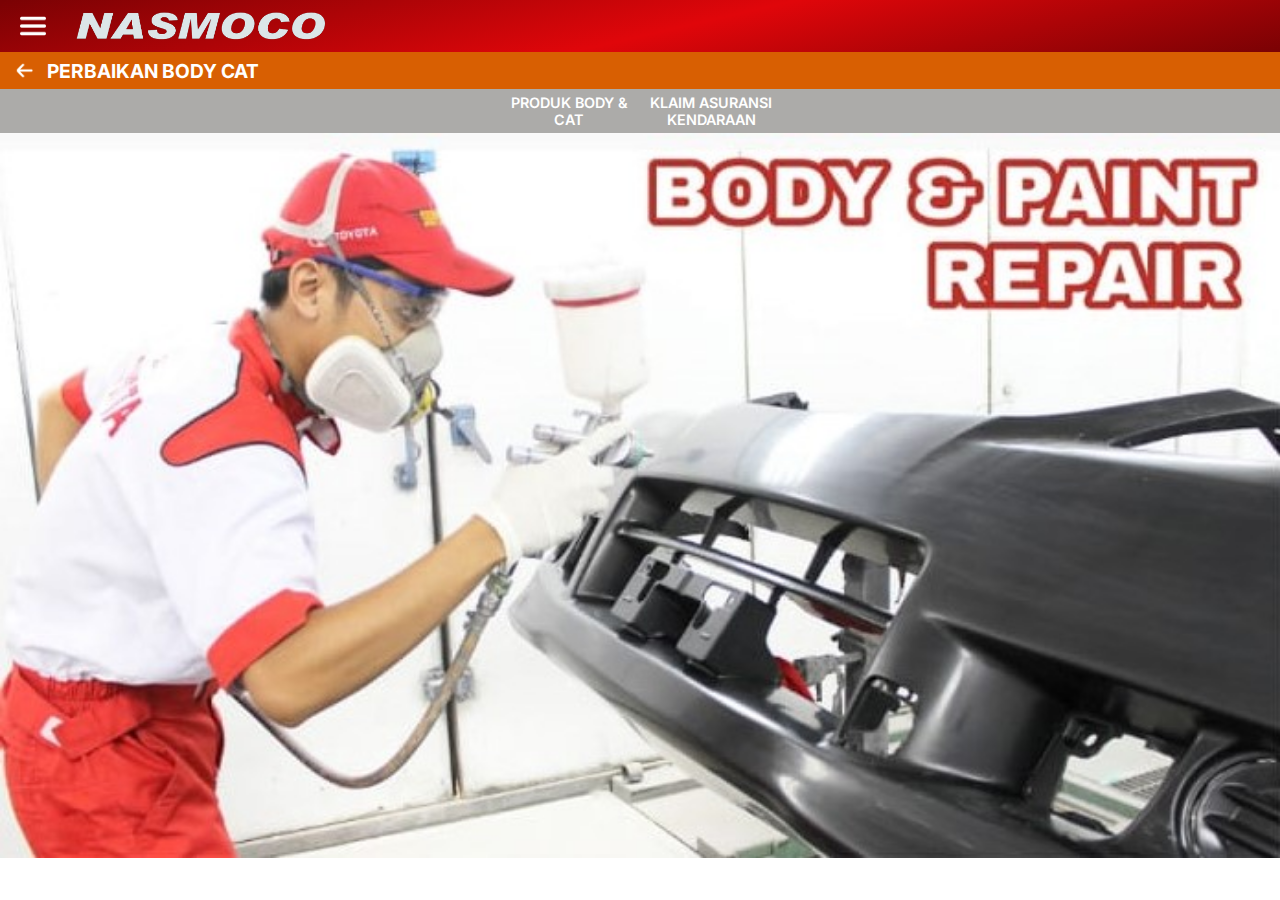
<file: perbaikan-body-cat.html>
<!DOCTYPE html>
<html lang="en">

<head>
    <meta charset="UTF-8">
    <meta name="viewport" content="width=device-width, initial-scale=1.0">
    <script src="https://ajax.googleapis.com/ajax/libs/jquery/3.6.1/jquery.min.js"></script>
    <link rel="stylesheet" href="https://fonts.googleapis.com/css?family=Inter">
    <link rel="shortcut icon" href="asset/nasmoco-icon.jpg" type="image/x-icon">
    <link rel="stylesheet" href="css/main.css">
    <link rel="stylesheet" href="css/perbaikan-body-cat.css">
    <title>Perbaikan Body Cat</title>
</head>

<body>

    <!-- ====== NAV & TOP BAR ======= -->
    <div class="top-bar">
        <img class="icon-top-bar" id="btn-nav" src="asset/icon/menu.png" alt="icon">
        <img class="logo-top-bar" src="asset/logo-nasmoco-white.png" alt="logo-nasmoco-white">
    </div>
    <div class="button-back">
        <a href="bengkel.html"><img src="asset/icon/arrow-left.png" alt="icon"></a>
        <h3>PERBAIKAN BODY CAT</h3>
    </div>
    <div class="menu-wrap">
        <a href="perbaikan-body-cat.html">PRODUK BODY & CAT</a>
        <a href="asuransi.html">KLAIM ASURANSI KENDARAAN</a>
    </div>

    <div id="nav-wrapper">
        <nav id="nav">
            <div class="nav-banner">
                <h4>John Doe</h4>
            </div>
            <div class="nav-button-wrap">
                <a href="index.html">
                    <img src="asset/icon/home.png" alt="icon">
                    <h5>Daftar Harga</h5>
                </a>
                <a href="berita.html">
                    <img src="asset/icon/newspaper.png" alt="icon">
                    <h5>Berita Nasmoco</h5>
                </a>
                <a href="penjualan.html">
                    <img src="asset/icon/shop.png" alt="icon">
                    <h5>Penjualan</h5>
                </a>
                <a href="bengkel.html">
                    <img src="asset/icon/tools.png" alt="icon">
                    <h5>Bengkel</h5>
                </a>
            </div>
            <div class="nav-button-wrap">
                <h4>Kotak Masuk</h4>
                <a href="#">
                    <img src="asset/icon/comment-alt.png" alt="icon">
                    <h5>Inbox Notifikasi</h5>
                </a>
                <a href="#">
                    <img src="asset/icon/car.png" alt="icon">
                    <h5>Booking</h5>
                </a>
                <a href="#">
                    <img src="asset/icon/wrench-alt.png" alt="icon">
                    <h5>Progress Servis</h5>
                </a>
                <a href="#">
                    <img src="asset/icon/tags.png" alt="icon">
                    <h5>Pengingat Promo</h5>
                </a>
                <a href="#">
                    <img src="asset/icon/time-past.png" alt="icon">
                    <h5>Pengingat Servis</h5>
                </a>
                <a href="#">
                    <img src="asset/icon/book.png" alt="icon">
                    <h5>Ulasan</h5>
                </a>
            </div>
            <div class="nav-button-wrap">
                <h4>Kamus Toyota</h4>
                <a href="sales.html">
                    <img src="asset/icon/book-alt.png" alt="icon">
                    <h5>Sales</h5>
                </a>
                <a href="after-sales.html">
                    <img src="asset/icon/book-alt.png" alt="icon">
                    <h5>After Sales</h5>
                </a>
            </div>
            <div class="nav-button-wrap">
                <a href="#">
                    <img src="asset/icon/share.png" alt="icon">
                    <h5>Media Sosial</h5>
                </a>
            </div>
            <div class="nav-button-wrap">
                <a href="#">
                    <img src="asset/icon/settings.png" alt="icon">
                    <h5>Pengaturan</h5>
                </a>
            </div>
            <div class="nav-button-wrap">
                <a href="#">
                    <img src="asset/icon/exit.png" alt="icon">
                    <h5>Keluar</h5>
                </a>
            </div>
        </nav>
    </div>
    <!-- ======= END NAV & TOP BAR ======= -->

    <div>
            <img class="banner" src="asset/banner-body-cat.jpg" alt="banner">
    </div>



    <script src="js/script.js"></script>
</body>

</html>
</file>
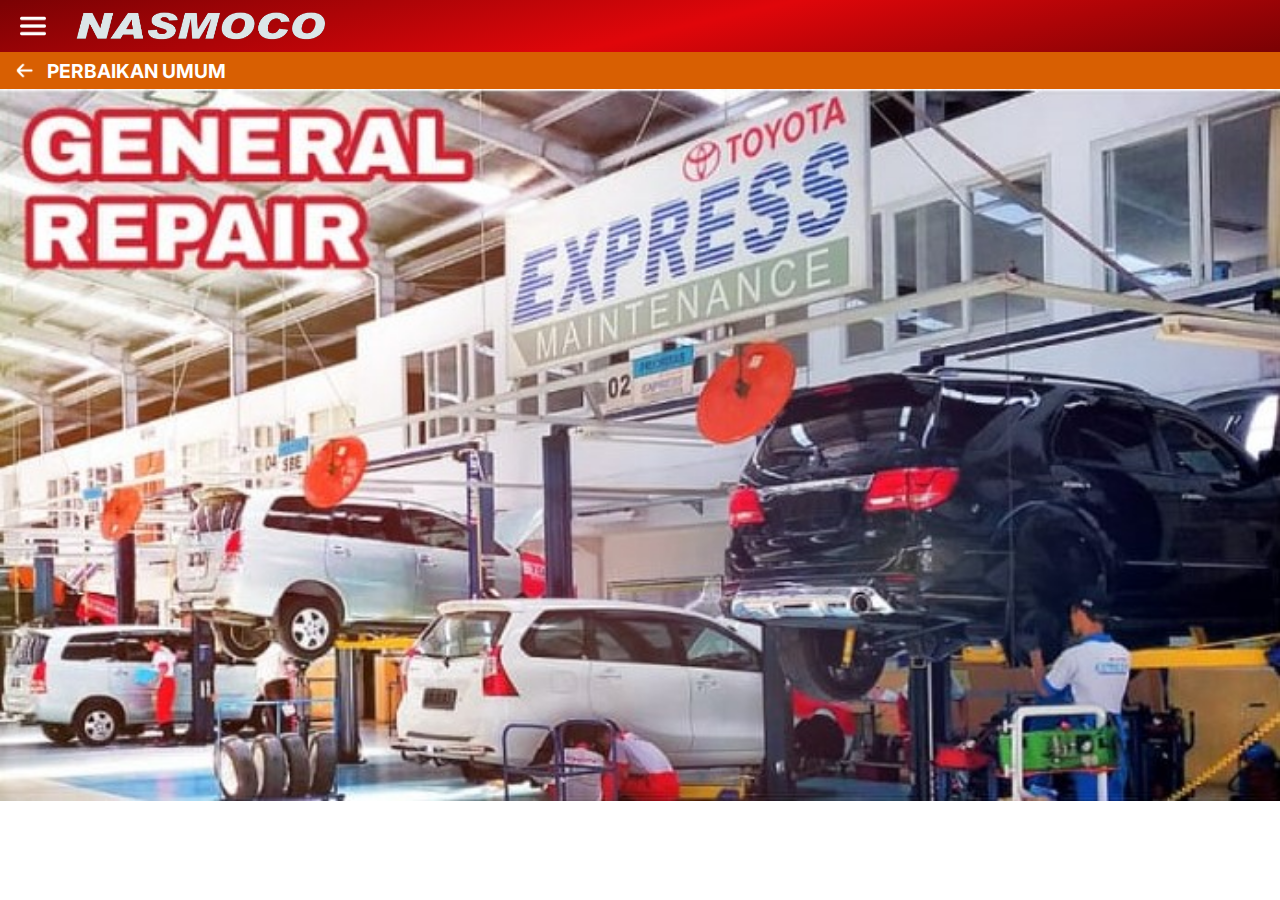
<file: perbaikan-umum.html>
<!DOCTYPE html>
<html lang="en">

<head>
    <meta charset="UTF-8">
    <meta name="viewport" content="width=device-width, initial-scale=1.0">
    <script src="https://ajax.googleapis.com/ajax/libs/jquery/3.6.1/jquery.min.js"></script>
    <link rel="stylesheet" href="https://fonts.googleapis.com/css?family=Inter">
    <link rel="shortcut icon" href="asset/nasmoco-icon.jpg" type="image/x-icon">
    <link rel="stylesheet" href="css/main.css">
    <link rel="stylesheet" href="css/perbaikan-umum.css">
    <title>Perbaikan Umum</title>
</head>

<body>

    <!-- ====== NAV & TOP BAR ======= -->
    <div class="top-bar">
        <img class="icon-top-bar" id="btn-nav" src="asset/icon/menu.png" alt="icon">
        <img class="logo-top-bar" src="asset/logo-nasmoco-white.png" alt="logo-nasmoco-white">
    </div>
    <div class="button-back">
        <a href="bengkel.html"><img src="asset/icon/arrow-left.png" alt="icon"></a>
        <h3>PERBAIKAN UMUM</h3>
    </div>

    <div id="nav-wrapper">
        <nav id="nav">
            <div class="nav-banner">
                <h4>John Doe</h4>
            </div>
            <div class="nav-button-wrap">
                <a href="index.html">
                    <img src="asset/icon/home.png" alt="icon">
                    <h5>Daftar Harga</h5>
                </a>
                <a href="berita.html">
                    <img src="asset/icon/newspaper.png" alt="icon">
                    <h5>Berita Nasmoco</h5>
                </a>
                <a href="penjualan.html">
                    <img src="asset/icon/shop.png" alt="icon">
                    <h5>Penjualan</h5>
                </a>
                <a href="bengkel.html">
                    <img src="asset/icon/tools.png" alt="icon">
                    <h5>Bengkel</h5>
                </a>
            </div>
            <div class="nav-button-wrap">
                <h4>Kotak Masuk</h4>
                <a href="#">
                    <img src="asset/icon/comment-alt.png" alt="icon">
                    <h5>Inbox Notifikasi</h5>
                </a>
                <a href="#">
                    <img src="asset/icon/car.png" alt="icon">
                    <h5>Booking</h5>
                </a>
                <a href="#">
                    <img src="asset/icon/wrench-alt.png" alt="icon">
                    <h5>Progress Servis</h5>
                </a>
                <a href="#">
                    <img src="asset/icon/tags.png" alt="icon">
                    <h5>Pengingat Promo</h5>
                </a>
                <a href="#">
                    <img src="asset/icon/time-past.png" alt="icon">
                    <h5>Pengingat Servis</h5>
                </a>
                <a href="#">
                    <img src="asset/icon/book.png" alt="icon">
                    <h5>Ulasan</h5>
                </a>
            </div>
            <div class="nav-button-wrap">
                <h4>Kamus Toyota</h4>
                <a href="sales.html">
                    <img src="asset/icon/book-alt.png" alt="icon">
                    <h5>Sales</h5>
                </a>
                <a href="after-sales.html">
                    <img src="asset/icon/book-alt.png" alt="icon">
                    <h5>After Sales</h5>
                </a>
            </div>
            <div class="nav-button-wrap">
                <a href="#">
                    <img src="asset/icon/share.png" alt="icon">
                    <h5>Media Sosial</h5>
                </a>
            </div>
            <div class="nav-button-wrap">
                <a href="#">
                    <img src="asset/icon/settings.png" alt="icon">
                    <h5>Pengaturan</h5>
                </a>
            </div>
            <div class="nav-button-wrap">
                <a href="#">
                    <img src="asset/icon/exit.png" alt="icon">
                    <h5>Keluar</h5>
                </a>
            </div>
        </nav>
    </div>
    <!-- ======= END NAV & TOP BAR ======= -->

    <div>
        <img class="banner" src="asset/banner-perbaikan-umum.jpg" alt="banner">
    </div>



    <script src="js/script.js"></script>
</body>

</html>
</file>
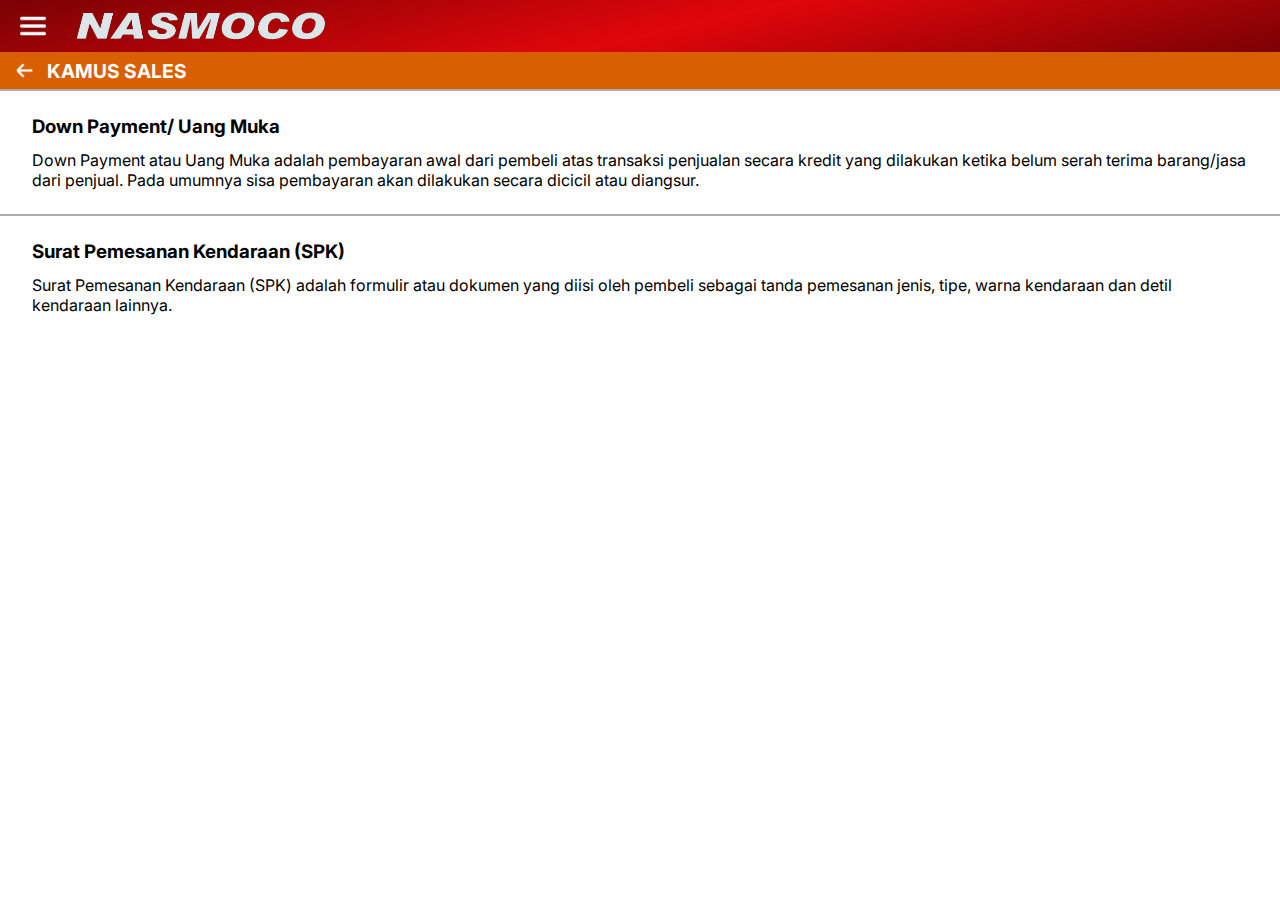
<file: sales.html>
<!DOCTYPE html>
<html lang="en">

<head>
    <meta charset="UTF-8">
    <meta name="viewport" content="width=device-width, initial-scale=1.0">
    <script src="https://ajax.googleapis.com/ajax/libs/jquery/3.6.1/jquery.min.js"></script>
    <link rel="stylesheet" href="https://fonts.googleapis.com/css?family=Inter">
    <link rel="shortcut icon" href="asset/nasmoco-icon.jpg" type="image/x-icon">
    <link rel="stylesheet" href="css/main.css">
    <link rel="stylesheet" href="css/sales.css">
    <title>Kamus Sales</title>
</head>

<body>

    <!-- ====== NAV & TOP BAR ======= -->
    <div class="top-bar">
        <img class="icon-top-bar" id="btn-nav" src="asset/icon/menu.png" alt="icon">
        <img class="logo-top-bar" src="asset/logo-nasmoco-white.png" alt="logo-nasmoco-white">
    </div>
    <div class="button-back">
        <a href="index.html"><img src="asset/icon/arrow-left.png" alt="icon"></a>
        <h3>KAMUS SALES</h3>
    </div>

    <div id="nav-wrapper">
        <nav id="nav">
            <div class="nav-banner">
                <h4>John Doe</h4>
            </div>
            <div class="nav-button-wrap">
                <a href="index.html">
                    <img src="asset/icon/home.png" alt="icon">
                    <h5>Daftar Harga</h5>
                </a>
                <a href="berita.html">
                    <img src="asset/icon/newspaper.png" alt="icon">
                    <h5>Berita Nasmoco</h5>
                </a>
                <a href="penjualan.html">
                    <img src="asset/icon/shop.png" alt="icon">
                    <h5>Penjualan</h5>
                </a>
                <a href="bengkel.html">
                    <img src="asset/icon/tools.png" alt="icon">
                    <h5>Bengkel</h5>
                </a>
            </div>
            <div class="nav-button-wrap">
                <h4>Kotak Masuk</h4>
                <a href="#">
                    <img src="asset/icon/comment-alt.png" alt="icon">
                    <h5>Inbox Notifikasi</h5>
                </a>
                <a href="#">
                    <img src="asset/icon/car.png" alt="icon">
                    <h5>Booking</h5>
                </a>
                <a href="#">
                    <img src="asset/icon/wrench-alt.png" alt="icon">
                    <h5>Progress Servis</h5>
                </a>
                <a href="#">
                    <img src="asset/icon/tags.png" alt="icon">
                    <h5>Pengingat Promo</h5>
                </a>
                <a href="#">
                    <img src="asset/icon/time-past.png" alt="icon">
                    <h5>Pengingat Servis</h5>
                </a>
                <a href="#">
                    <img src="asset/icon/book.png" alt="icon">
                    <h5>Ulasan</h5>
                </a>
            </div>
            <div class="nav-button-wrap">
                <h4>Kamus Toyota</h4>
                <a href="sales.html">
                    <img src="asset/icon/book-alt.png" alt="icon">
                    <h5>Sales</h5>
                </a>
                <a href="after-sales.html">
                    <img src="asset/icon/book-alt.png" alt="icon">
                    <h5>After Sales</h5>
                </a>
            </div>
            <div class="nav-button-wrap">
                <a href="#">
                    <img src="asset/icon/share.png" alt="icon">
                    <h5>Media Sosial</h5>
                </a>
            </div>
            <div class="nav-button-wrap">
                <a href="#">
                    <img src="asset/icon/settings.png" alt="icon">
                    <h5>Pengaturan</h5>
                </a>
            </div>
            <div class="nav-button-wrap">
                <a href="#">
                    <img src="asset/icon/exit.png" alt="icon">
                    <h5>Keluar</h5>
                </a>
            </div>
        </nav>
    </div>
    <!-- ======= END NAV & TOP BAR ======= -->

    <div>
        <div class="info-wrap">
            <h3>Down Payment/ Uang Muka</h3>
            <p>Down Payment atau Uang Muka adalah pembayaran awal dari pembeli atas transaksi penjualan secara kredit yang dilakukan ketika belum serah terima barang/jasa dari penjual. Pada umumnya sisa pembayaran akan dilakukan secara dicicil atau diangsur.</p>
        </div>

        <div class="info-wrap">
            <h3>Surat Pemesanan Kendaraan (SPK)</h3>
            <p>Surat Pemesanan Kendaraan (SPK) adalah formulir atau dokumen yang diisi oleh pembeli sebagai tanda pemesanan jenis, tipe, warna kendaraan dan detil kendaraan lainnya.</p>
        </div>
    </div>



    <script src="js/script.js"></script>
</body>

</html>
</file>
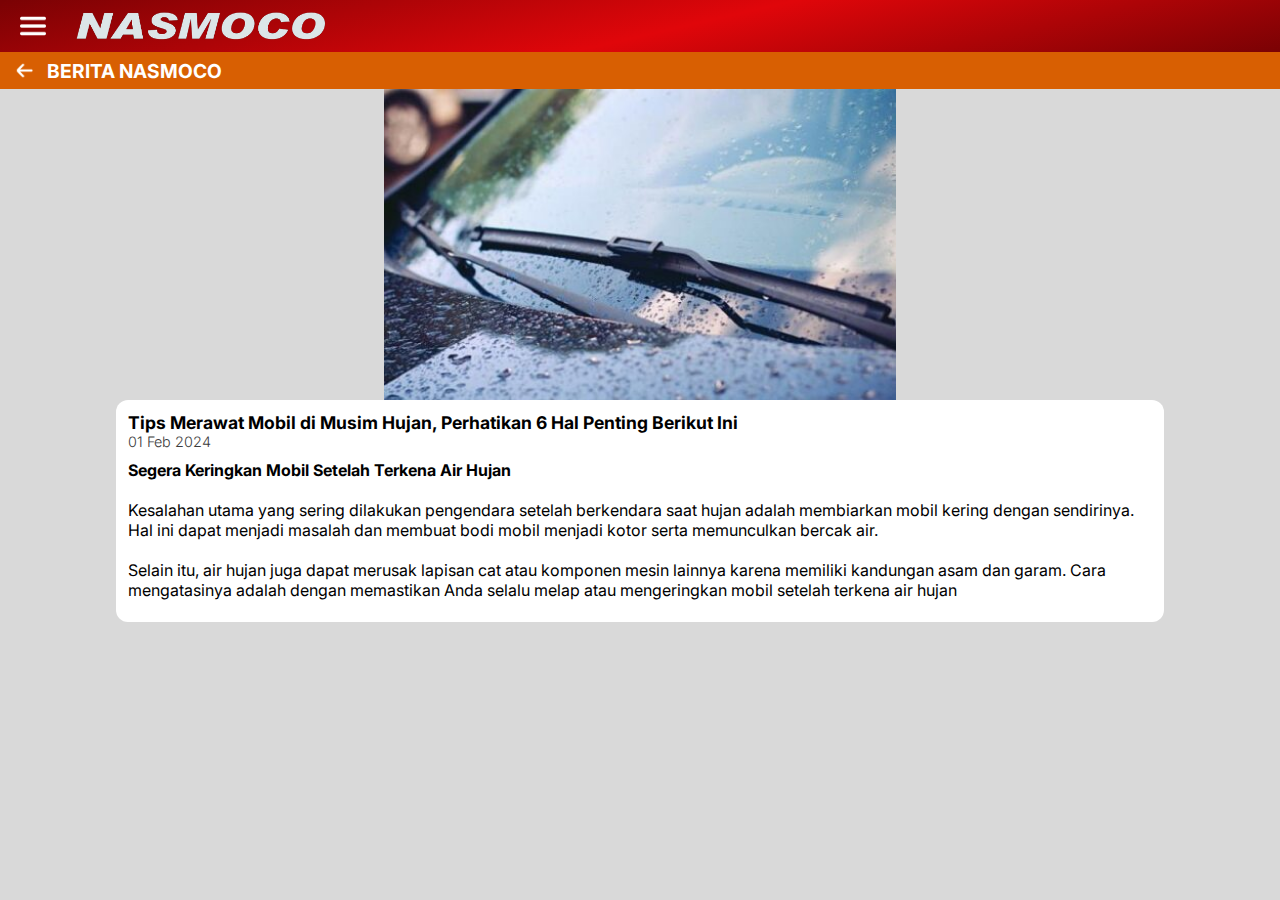
<file: view-berita.html>
<!DOCTYPE html>
<html lang="en">

<head>
    <meta charset="UTF-8">
    <meta name="viewport" content="width=device-width, initial-scale=1.0">
    <script src="https://ajax.googleapis.com/ajax/libs/jquery/3.6.1/jquery.min.js"></script>
    <link rel="stylesheet" href="https://fonts.googleapis.com/css?family=Inter">
    <link rel="shortcut icon" href="asset/nasmoco-icon.jpg" type="image/x-icon">
    <link rel="stylesheet" href="css/main.css">
    <link rel="stylesheet" href="css/view-berita.css">
    <title>Berita Nasmoco</title>
</head>

<body>

    <!-- NAV & TOP BAR -->
    <div class="top-bar">
        <img class="icon-top-bar" id="btn-nav" src="asset/icon/menu.png" alt="icon">
        <img class="logo-top-bar" src="asset/logo-nasmoco-white.png" alt="logo-nasmoco-white">
    </div>
    <div class="button-back">
        <a href="berita.html"><img src="asset/icon/arrow-left.png" alt="icon"></a>
        <h3>BERITA NASMOCO</h3>
    </div>

    <div id="nav-wrapper">
        <nav id="nav">
            <div class="nav-banner">
                <h4>John Doe</h4>
            </div>
            <div class="nav-button-wrap">
                <a href="index.html">
                    <img src="asset/icon/home.png" alt="icon">
                    <h5>Halaman Utama</h5>
                </a>
                <a href="berita.html">
                    <img src="asset/icon/newspaper.png" alt="icon">
                    <h5>Berita Nasmoco</h5>
                </a>
                <a href="penjualan.html">
                    <img src="asset/icon/shop.png" alt="icon">
                    <h5>Penjualan</h5>
                </a>
                <a href="bengkel.html">
                    <img src="asset/icon/tools.png" alt="icon">
                    <h5>Bengkel</h5>
                </a>
            </div>
            <div class="nav-button-wrap">
                <h4>Kotak Masuk</h4>
                <a href="#">
                    <img src="asset/icon/comment-alt.png" alt="icon">
                    <h5>Inbox Notifikasi</h5>
                </a>
                <a href="#">
                    <img src="asset/icon/car.png" alt="icon">
                    <h5>Booking</h5>
                </a>
                <a href="#">
                    <img src="asset/icon/wrench-alt.png" alt="icon">
                    <h5>Progress Servis</h5>
                </a>
                <a href="#">
                    <img src="asset/icon/tags.png" alt="icon">
                    <h5>Pengingat Promo</h5>
                </a>
                <a href="#">
                    <img src="asset/icon/time-past.png" alt="icon">
                    <h5>Pengingat Servis</h5>
                </a>
                <a href="#">
                    <img src="asset/icon/book.png" alt="icon">
                    <h5>Ulasan</h5>
                </a>
            </div>
            <div class="nav-button-wrap">
                <h4>Kamus Toyota</h4>
                <a href="sales.html">
                    <img src="asset/icon/book-alt.png" alt="icon">
                    <h5>Sales</h5>
                </a>
                <a href="after-sales.html">
                    <img src="asset/icon/book-alt.png" alt="icon">
                    <h5>After Sales</h5>
                </a>
            </div>
            <div class="nav-button-wrap">
                <a href="#">
                    <img src="asset/icon/share.png" alt="icon">
                    <h5>Media Sosial</h5>
                </a>
            </div>
            <div class="nav-button-wrap">
                <a href="#">
                    <img src="asset/icon/settings.png" alt="icon">
                    <h5>Pengaturan</h5>
                </a>
            </div>
            <div class="nav-button-wrap">
                <a href="#">
                    <img src="asset/icon/exit.png" alt="icon">
                    <h5>Keluar</h5>
                </a>
            </div>
        </nav>
    </div>
    <!-- END NAV & TOP BAR -->

    <!-- CONTENT -->

    <div class="content">

        <img class="banner" src="asset/berita1.jpg" alt="banner">

        <div class="content-berita">
            <h3>Tips Merawat Mobil di Musim Hujan, Perhatikan 6 Hal Penting Berikut Ini</h3>
            <h6>01 Feb 2024</h6>

            <div>
                <p><b>Segera Keringkan Mobil Setelah Terkena Air Hujan</b></p>
                <br>
                <p>Kesalahan utama yang sering dilakukan pengendara setelah berkendara saat hujan adalah membiarkan mobil kering dengan sendirinya. Hal ini dapat menjadi masalah dan membuat bodi mobil menjadi kotor serta memunculkan bercak air.</p>
                <br>
                <p>Selain itu, air hujan juga dapat merusak lapisan cat atau komponen mesin lainnya karena memiliki kandungan asam dan garam. Cara mengatasinya adalah dengan memastikan Anda selalu melap atau mengeringkan mobil setelah terkena air hujan</p>
            </div>
        </div>

    </div>

    <!-- END CONTENT -->


    <script src="js/script.js"></script>
</body>

</html>
</file>
<file: css/main.css>
*, body{
    margin: 0;
    scroll-behavior: auto;
    font-family: 'Inter', Arial, Helvetica, sans-serif;
}

/* SCROLLBAR */
::-webkit-scrollbar {
    width: 4px;
}
::-webkit-scrollbar-track {
    box-shadow: inset 0 0 2px grey;
    border-radius: 10px;
}
::-webkit-scrollbar-thumb {
    background: #c3c3c3;
    border-radius: 10px;
}
::-webkit-scrollbar-thumb:hover {
    background: #858585;
}
:root{
    --tinggi_topbar: 52px;
}


/* ================= NAVBAR & TOPBAR ================= */
.top-bar{
    background: rgb(122,2,4);
    background: linear-gradient(167deg, rgba(122,2,4,1) 0%, rgba(224,6,10,1) 53%, rgba(122,2,4,1) 100%);
    width: 100%;
    color: #fff;
    font-size: 1.5rem;
    height: var(--tinggi_topbar);
    display: flex;
    align-items: center;
    gap: 10px;
    position: sticky;
    top: 0;
    left: 0;
}
.top-bar .logo-top-bar{
    width: 250px;
}
.top-bar .icon-top-bar{
    cursor: pointer;
    margin: 20px;
    width: 26px;
    filter: invert(100);
}



.button-back{
    width: 100%;
    display: flex;
    flex-direction: row;
    background-color: #D85F02;
    align-items: center;
    gap: 10px;
    padding: 5px 0;
    top: var(--tinggi_topbar);
    left: 0;
    position: sticky;
}
.button-back a{
    text-decoration: none;
    display: flex;
    align-items: center;
    margin: 0 0 0 10px;
}
.button-back img{
    width: 27px;
    filter: invert(100);
}
.button-back h3{
    font-size: 1.2rem;
    color: #fff;
}



#nav-wrapper{
    position: fixed;
    width: 100%;
    top: 0;
    left: 0;
    background-color: rgba(0, 0, 0, 0.5);
    z-index: 2;
}
#nav{
    background-color: #fff;
    display: block;
    width: 260px;
    overflow-y: scroll;
    overflow-x: hidden;
    height: 100vh;
}
.nav-banner{
    background-image: url("../asset/toyota-chr.jpeg");
    width: 100%;
    height: 160px;
    background-size: auto 180px;
    background-repeat: no-repeat;
    background-position: center;
    display: flex;
    justify-content: center;
    align-items: flex-end;
}
.nav-banner h4{
    background-color: rgba(0, 0, 0, 0.5);
    color: #fff;
    padding: 3px;
    margin: 5px;
}
.nav-button-wrap{
    display: flex;
    flex-direction: column;
    align-items: center;
    border-top: 1px solid #DBDBDB;
}
.nav-button-wrap h4{
    font-size: 0.93rem;
    width: 100%;
    text-align: left;
    margin: 16px 0 16px 18px;
    color: #636363;
}
.nav-button-wrap a{
    text-decoration: none;
    display: flex;
    gap: 34px;
    flex-direction: row;
    width: 100%;
    justify-content: flex-start;
    padding: 16px 0;
    align-items: center;
    cursor: pointer;
}
.nav-button-wrap:last-child a{
    margin: 0 0 124px 0;
}
.nav-button-wrap a:hover{
    background-color: #c3c3c3;
    transition-duration: 150ms;
}
.nav-button-wrap a img{
    width: 20px;
    margin: 0 0 0 18px;
}
.nav-button-wrap a h5{
    font-size: 0.9rem;
    color: #000;
}


/* ================= END OF NAVBAR & TOPBAR ================= */
</file>
<file: css/index.css>
.content{
    display: flex;
    justify-content: center;
    flex-direction: column;
    align-items: center;
    width: 100%;
    margin: 30px 0 0 0;
}
.content h3{
    font-size: 1.3rem;
}
.content .title-banner{
    width: 400px;
    margin: 0 0 8px 0;
}
.content .banner{
    display: flex;
    justify-content: center;
    background-position: center;
    background-size: auto 300px;
    background-repeat: no-repeat;
    width: 400px;
    height: 300px;
    align-items: flex-end;
    border-radius: 12px;
}

.content .banner h4{
    background-color: rgba(0, 0, 0, 0.75);
    color: #fff;
    width: 100%;
    padding: 10px;
    border-radius: 12px;
}

@media (max-width: 600px) {
    .content .banner, .content .title-banner{
        width: 80%;
    }
}
</file>
<file: css/sales.css>
.info-wrap{
    display: flex;
    flex-direction: column;
    justify-content: flex-start;
    gap: 12px;
    border-top: 2px solid #adadad;
    padding: 24px 32px;
}
</file>
<file: css/perbaikan-body-cat.css>
.banner{
    width: 100%;
}

.menu-wrap{
    position: sticky;
    top: 52px;
    left: 0;
    background-color: #ACABA9;
    display: flex;
    justify-content: center;
    gap: 2px;
    align-items: center;
}
.menu-wrap a{
    font-weight: 600;
    font-size: 0.9rem;
    color: #fff;
    text-decoration: none;
    text-align: center;
    width: 140px;
    margin: 5px 0;
}
</file>
<file: css/bengkel.css>
.button-pack{
    display: grid;
    grid-template-columns: auto auto;
    justify-content: center;
    justify-items: center;
    align-items: stretch;
    gap: 12px;
    margin: 18px 0 0 0;
}
.button-pack a{
    background-color: #d9d9d9;
    border-radius: 16px;
    padding: 24px 48px;
    display: flex;
    flex-direction: column;
    align-items: center;
    justify-content: flex-end;
    gap: 10px;
    text-decoration: none;
    color: #000;
}
.button-pack a h4{
    font-size: 0.9rem;
    text-align: center;
    font-weight: normal;
}
.button-pack a img{
    width: 92px;
}
</file>
<file: css/berita.css>
body{
    background-color: #d9d9d9;
}
.content{
    display: flex;
    flex-direction: column;
    align-items: center;
}
.banner{
    background-size: 100% auto;
    width: 60%;
    height: 200px;
    background-position: center;
    background-repeat: no-repeat;
    display: flex;
    align-items: flex-end;
}
.banner h4{
    background-color: rgba(0, 0, 0, 0.5);
    color: #fff;
    font-weight: normal;
    padding: 4px 8px;
    width: 100%;
}

.berita-wrap{
    display: flex;
    flex-direction: column;
    align-items: center;
    gap: 10px;
    margin: 10px;
}
.berita{
    border-radius: 6px;
    display: flex;
    flex-direction: row;
    background-color: #fff;
    padding: 8px;
    gap: 8px;
    text-decoration: none;
}
.berita img{
    width: 100px;
    height: auto;
    aspect-ratio: 1/1;
    border-radius: 4px;
}
.berita h4{
    color: #000;
    font-size: 1rem;
    font-weight: 600;
}
.berita h6{
    font-weight: 300;
    color: rgb(59, 59, 59);
    font-size: 0.9rem;
}



@media (max-width: 700px) {
    .banner{
        width: 100%;
    }
}
</file>
<file: css/daftar-harga.css>
body{
    background-color: #d9d9d9;
}
.content{
    background-color: #d9d9d9;
    display: flex;
    flex-direction: column;
    gap: 12px;
    margin: 12px 12px;
    align-items: center;
}
.harga-wrap{
    width: 50%;
    display: flex;
    flex-direction: row;
    justify-content: space-between;
    align-items: center;
    background-color: #fff;
    border-radius: 12px;
    padding: 12px;
}
.harga-wrap img{
    width: 140px;
}
.harga-wrap div{
    display: flex;
    flex-direction: column;
    align-items: flex-end;
}
.harga-wrap div h3{
    font-weight: 800;
    color: #D85F02;
    font-size: 1.2rem;
}
.harga-wrap div h4{
    font-weight: 400;
    font-size: 0.9rem;
}


@media (max-width: 600px) {
    .content{
        margin: 12px 12px;
    }
    .harga-wrap{
        width: 95%;
    }
}
</file>
<file: css/katalog.css>
.content{
    display: grid;
    grid-template-columns: auto auto;
    grid-gap: 10px;
}
.product-wrap{
    margin: 4px 8px;
    border: 1px solid #969696;
    border-radius: 12px;
    display: flex;
    align-items: center;
    flex-direction: column;
    padding: 8px;
}
.product-wrap img{
    width: 160px;
}
.product-wrap div{
    width: 100%;
    display: flex;
    flex-direction: column;
    align-items: center;
}
.product-wrap div h4{
    color: rgba(0, 0, 0, 0.7);
    font-weight: 500;
    font-size: 0.9rem;
}
.product-wrap div button{
    padding: 12px 0;
    margin: 10px;
    border: 0;
    width: 100%;
    font-size: 0.85rem;
    background-color: #d9d9d9;
    font-weight: 600;
}
</file>
<file: css/penjualan.css>
.button-pack{
    display: grid;
    grid-template-columns: auto auto;
    justify-content: center;
    justify-items: center;
    align-items: stretch;
    gap: 12px;
    margin: 18px 0 0 0;
}
.button-pack a{
    background-color: #d9d9d9;
    border-radius: 16px;
    padding: 24px 48px;
    display: flex;
    flex-direction: column;
    align-items: center;
    justify-content: flex-end;
    gap: 10px;
    text-decoration: none;
    color: #000;
}
.button-pack a h4{
    font-size: 1rem;
    font-weight: normal;
}
.button-pack a img{
    width: 92px;
}
</file>
<file: css/perbaikan-umum.css>
.banner{
    width: 100%;
}
</file>
<file: css/view-berita.css>
body{
    background-color: #d9d9d9;
}
.content{
    display: flex;
    align-items: center;
    flex-direction: column;
}
.banner{
    width: 40%;
}
@media (max-width: 700px) {
    .banner{
        width: 100%;
    }
}

.content-berita{
    display: block;
    background-color: #fff;
    padding: 12px;
    width: 80%;
    border-radius: 12px;
    transform: translateY(-30px);
}
.content-berita div{
    margin: 10px 0;
}
.content-berita h3{
    font-size: 1.1rem;
    font-weight: 700;
}
.content-berita h6{
    font-weight: 300;
    color: rgb(59, 59, 59);
    font-size: 0.9rem;
}
</file>
